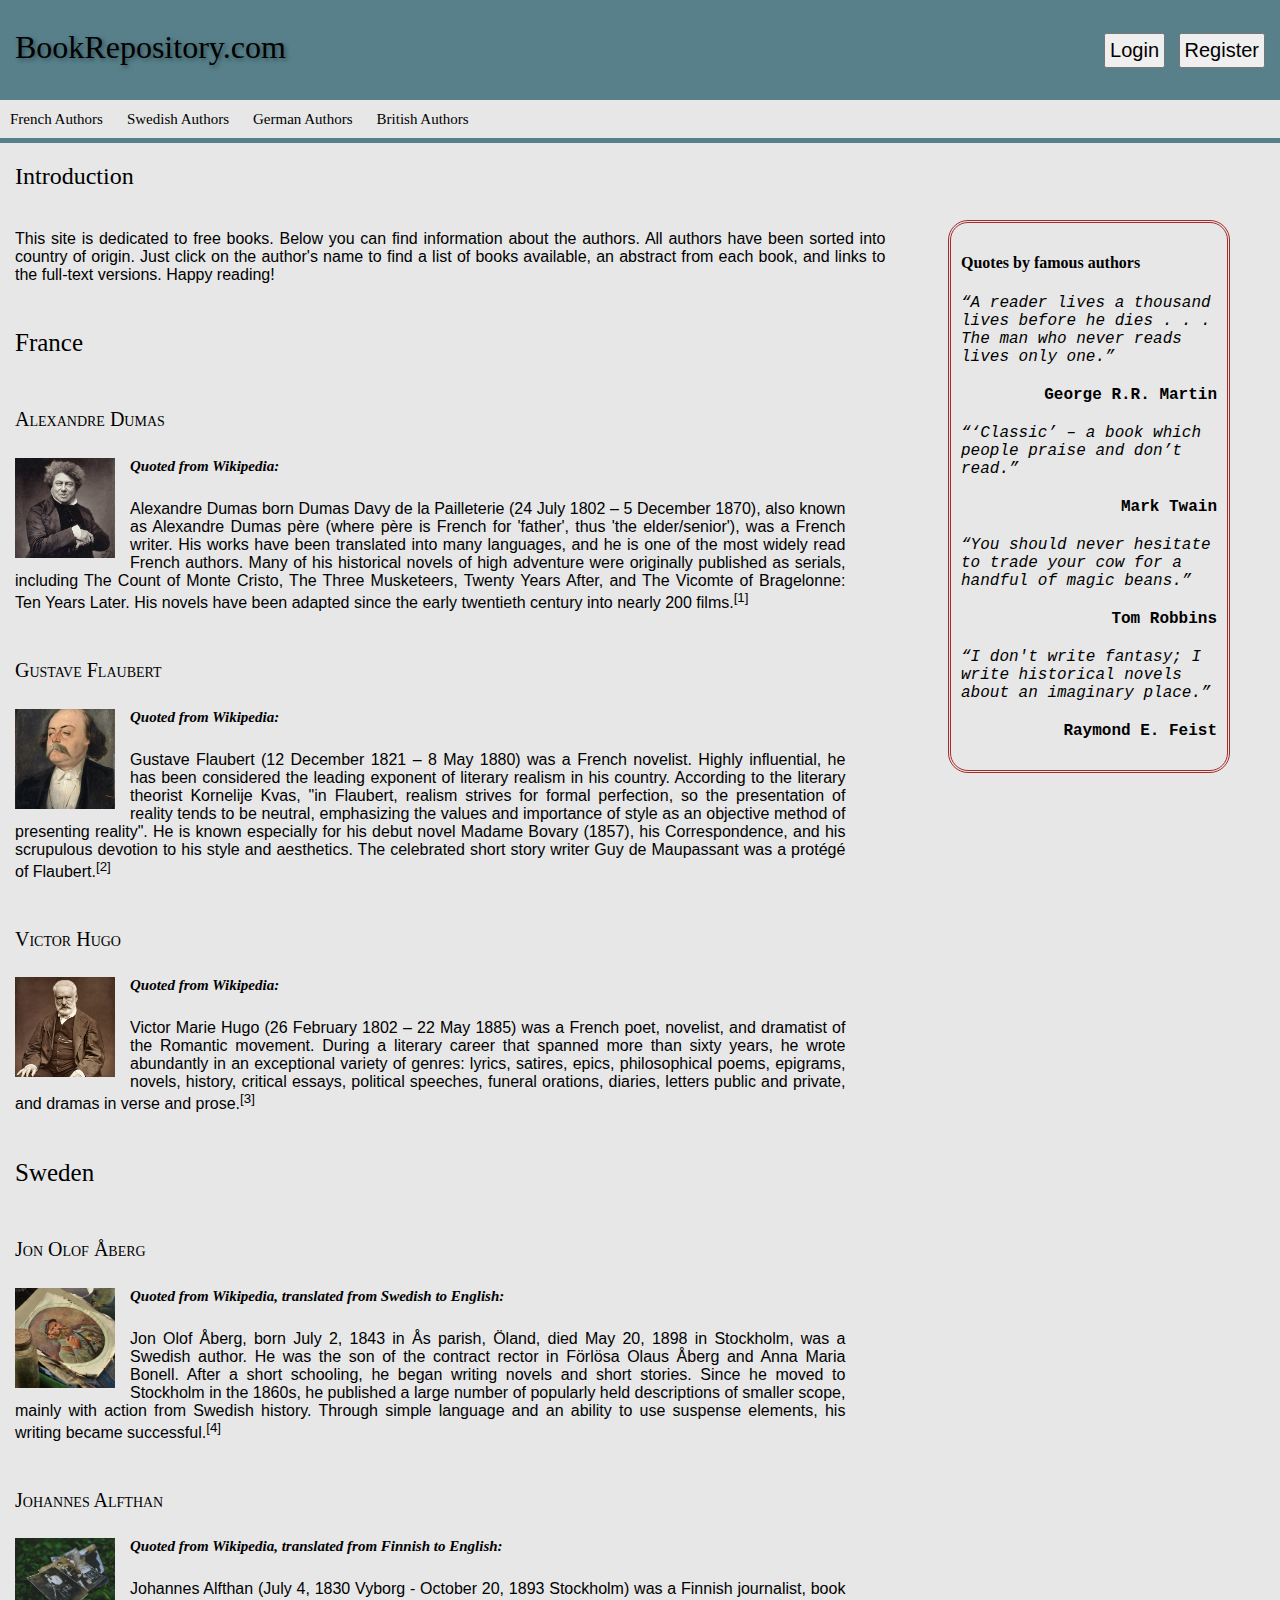
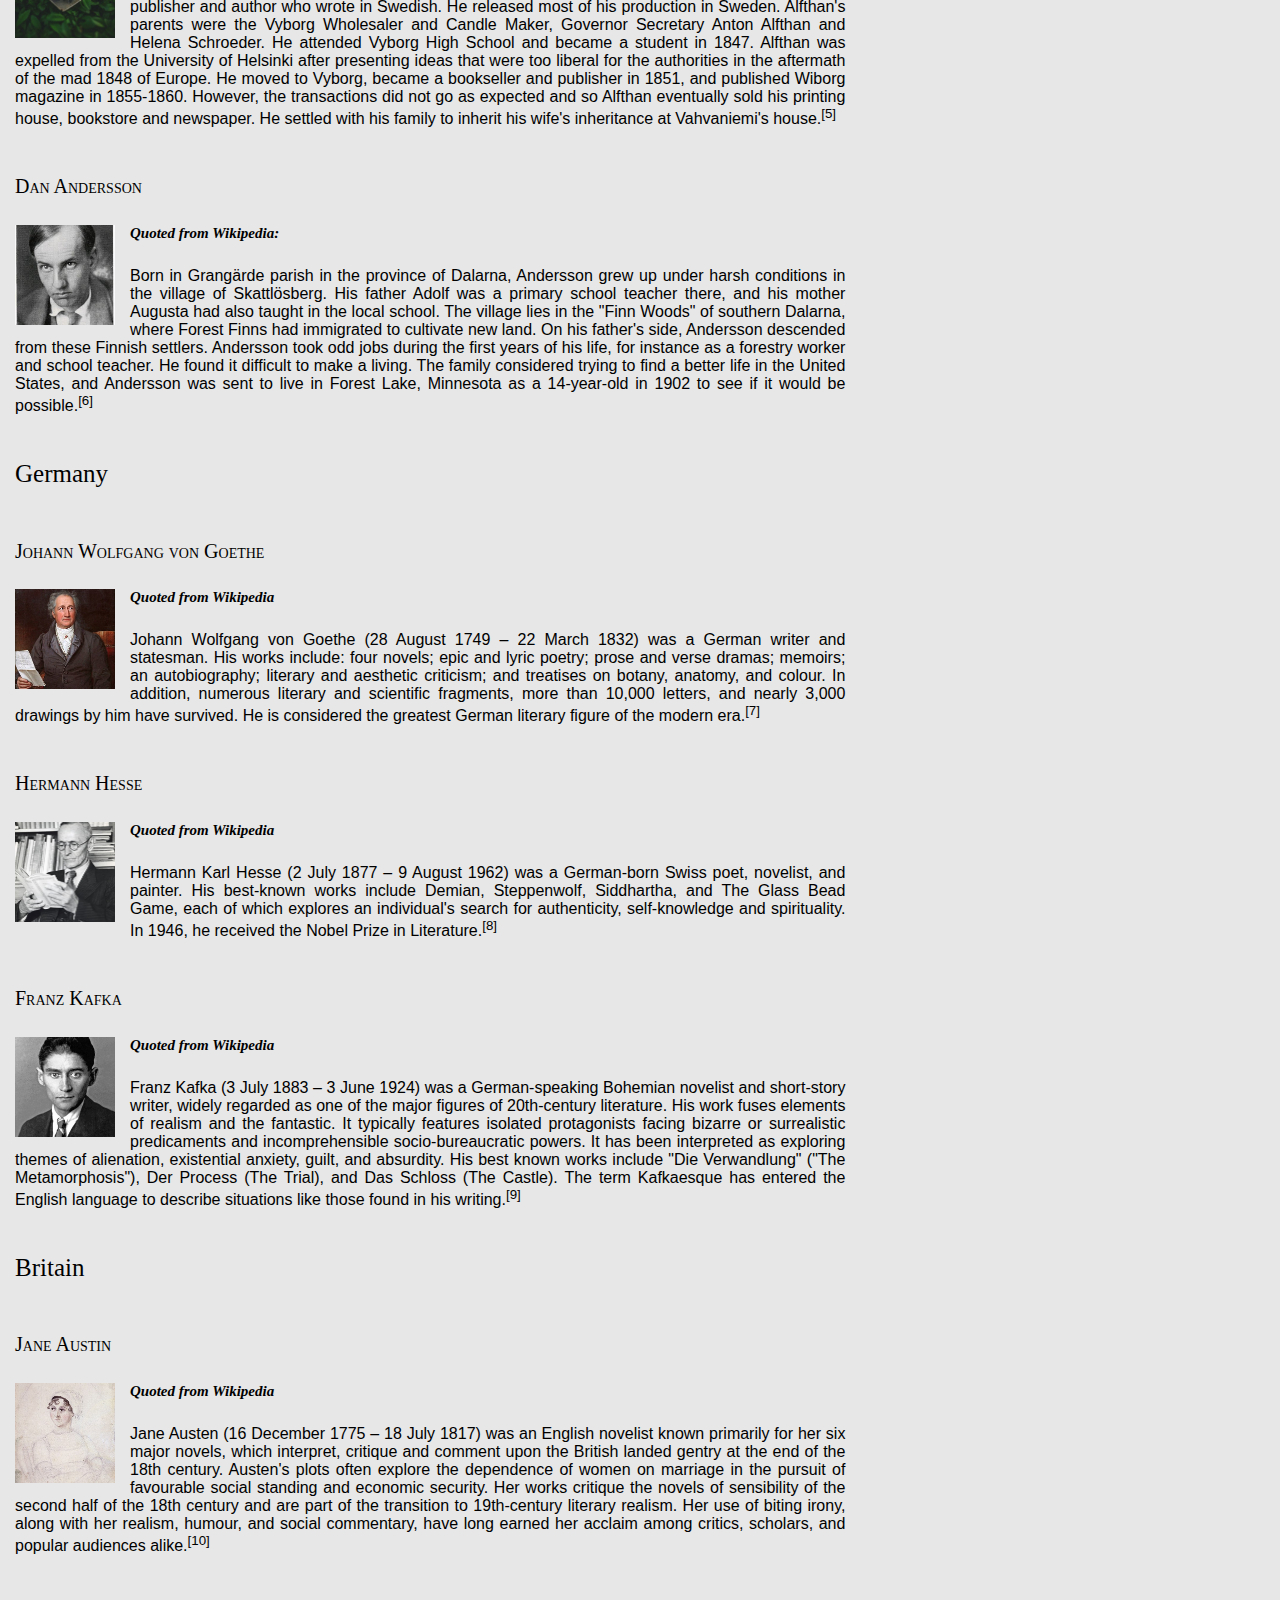
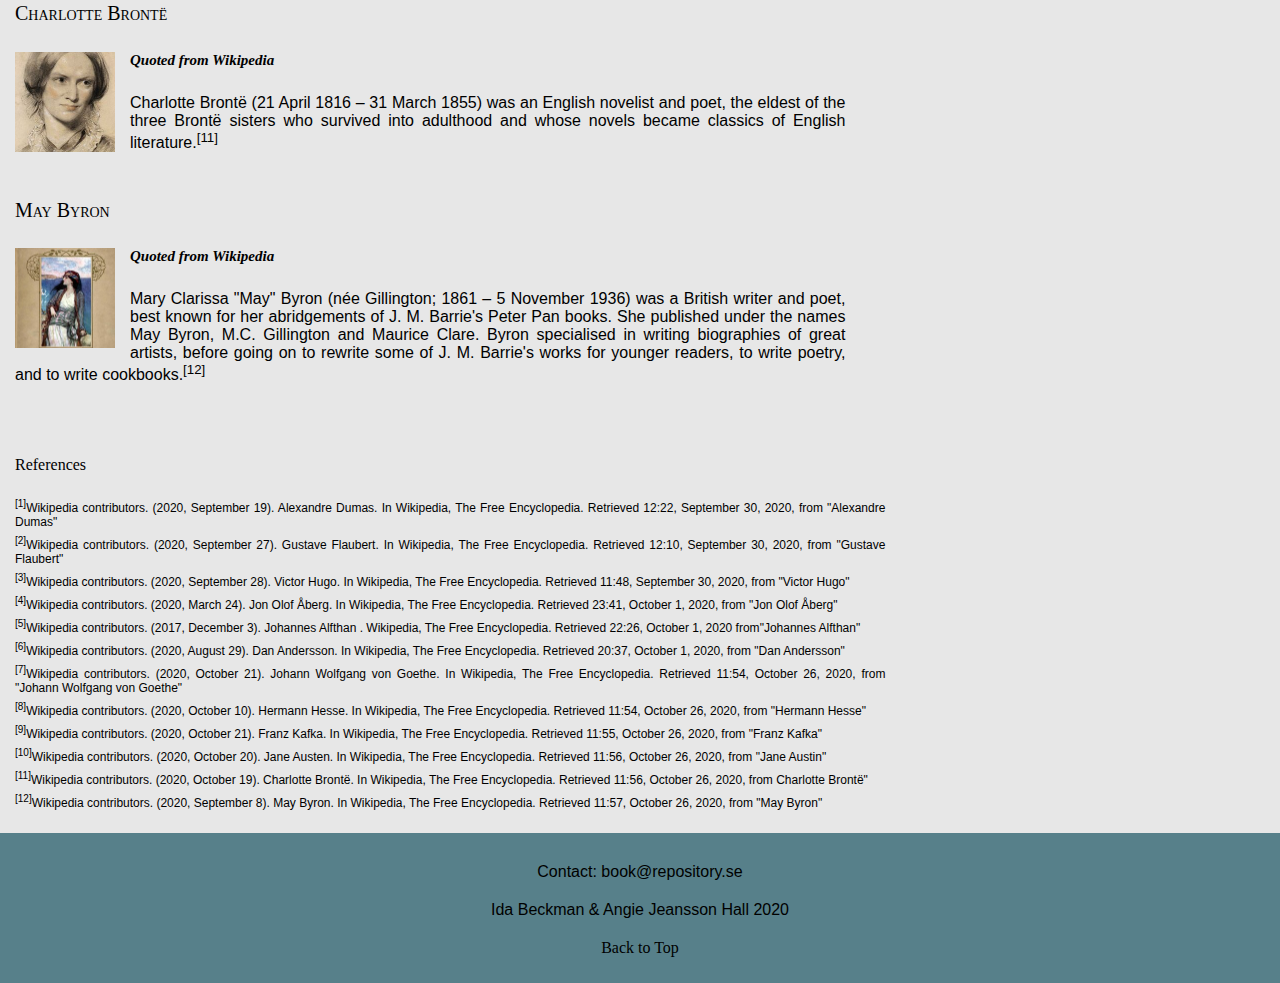
<file: index.html>
<!DOCTYPE html>

<html lang="en">
    
<head>
    <meta charset="UTF-8">
    <title>BookRepository.com</title>
    <link rel="stylesheet" href="global.css"> <!--link changed to reflect file name change-->
</head>

<body id="top">                                                                                                                                                   
    <header>
        <h1 id="logo">BookRepository.com</h1> 
        <input id="login" type="button" value="Login"> 
        <input id="register" type="button" value="Register">  
    </header>
            
    <nav>
        <a href="html/france.html">French Authors</a> <!--changed link to reflect new file path-->
        <a href="html/sweden.html">Swedish Authors</a> <!--changed link to reflect new file path-->
        <a href="html/germany.html">German Authors</a> <!--link to new page-->
        <a href="html/britain.html">British Authors</a> <!--link to new page-->
    </nav>

    <section>
        <h2>Introduction</h2>
        <p>This site is dedicated to free books. Below you can find information about the authors. All authors have been sorted into country of origin. Just click on the author's name to find a list of books available, an abstract from each book, and links to the full-text versions. Happy reading! </p>
    </section>

    <section>
        <h3 class="country">France</h3>

        <article>
            <a href="html/france.html#dumas" target="france.html"><h4 class="author">Alexandre Dumas</h4></a>
            <img src="images/dumas.jpg" alt="Picture of Alexndre Dumas"> <!--changed link to reflect new file path-->
            <h5>Quoted from Wikipedia:</h5>
            <blockquote>Alexandre Dumas born Dumas Davy de la Pailleterie (24 July 1802 – 5 December 1870), also known as Alexandre Dumas père (where père is French for 'father', thus 'the elder/senior'), was a French writer. His works have been translated into many languages, and he is one of the most widely read French authors. Many of his historical novels of high adventure were originally published as serials, including The Count of Monte Cristo, The Three Musketeers, Twenty Years After, and The Vicomte of Bragelonne: Ten Years Later. His novels have been adapted since the early twentieth century into nearly 200 films.<sup><a href="#dumas_ref">[1]</a></sup></blockquote>
        </article>

        <article>
            <a href="html/france.html#flaubert"><h4 class="author">Gustave Flaubert</h4></a>
            <img src="images/flaubert.jpg" alt="Picture of Gustave Flaubert"> <!--changed link to reflect new file path-->
            <h5>Quoted from Wikipedia:</h5>
            <blockquote>Gustave Flaubert (12 December 1821 – 8 May 1880) was a French novelist. Highly influential, he has been considered the leading exponent of literary realism in his country. According to the literary theorist Kornelije Kvas, "in Flaubert, realism strives for formal perfection, so the presentation of reality tends to be neutral, emphasizing the values and importance of style as an objective method of presenting reality". He is known especially for his debut novel Madame Bovary (1857), his Correspondence, and his scrupulous devotion to his style and aesthetics. The celebrated short story writer Guy de Maupassant was a protégé of Flaubert.<sup><a href="#flaubert_ref">[2]</a></sup></blockquote>
        </article>

        <article>
            <a href="html/france.html#hugo"><h4 class="author">Victor Hugo</h4></a>
            <img src="images/hugo.jpg" alt="Picture of Victor Hugo"> <!--changed link to reflect new file path-->
            <h5>Quoted from Wikipedia:</h5>
            <blockquote>Victor Marie Hugo (26 February 1802 – 22 May 1885) was a French poet, novelist, and dramatist of the Romantic movement. During a literary career that spanned more than sixty years, he wrote abundantly in an exceptional variety of genres: lyrics, satires, epics, philosophical poems, epigrams, novels, history, critical essays, political speeches, funeral orations, diaries, letters public and private, and dramas in verse and prose.<sup><a href="#hugo_ref">[3]</a></sup></blockquote>
        </article>

        <h3 class="country">Sweden</h3>

        <article>
            <a href="html/sweden.html#aberg"><h4 class="author">Jon Olof Åberg</h4></a> 
            <img src="images/aberg.jpg" alt="Picture of Jon Olof Åberg"> <!--changed link to reflect new file path-->
            <h5>Quoted from Wikipedia, translated from Swedish to English:</h5>
            <blockquote>Jon Olof Åberg, born July 2, 1843 in Ås parish, Öland, died May 20, 1898 in Stockholm, was a Swedish author. He was the son of the contract rector in Förlösa Olaus Åberg and Anna Maria Bonell. After a short schooling, he began writing novels and short stories. Since he moved to Stockholm in the 1860s, he published a large number of popularly held descriptions of smaller scope, mainly with action from Swedish history. Through simple language and an ability to use suspense elements, his writing became successful.<sup><a href="#aberg_ref">[4]</a></sup></blockquote>        
        </article>

        <article>
            <a href="html/sweden.html#alfthan"><h4 class="author">Johannes Alfthan</h4> </a>
            <img src="images/alfthan.jpg" alt="Picture of Johannes Alfthan"> <!--changed link to reflect new file path-->
            <h5>Quoted from Wikipedia, translated from Finnish to English:</h5>
            <blockquote>Johannes Alfthan (July 4, 1830 Vyborg - October 20, 1893 Stockholm) was a Finnish journalist, book publisher and author who wrote in Swedish. He released most of his production in Sweden. Alfthan's parents were the Vyborg Wholesaler and Candle Maker, Governor Secretary Anton Alfthan and Helena Schroeder. He attended Vyborg High School and became a student in 1847. Alfthan was expelled from the University of Helsinki after presenting ideas that were too liberal for the authorities in the aftermath of the mad 1848 of Europe. He moved to Vyborg, became a bookseller and publisher in 1851, and published Wiborg magazine in 1855-1860. However, the transactions did not go as expected and so Alfthan eventually sold his printing house, bookstore and newspaper. He settled with his family to inherit his wife's inheritance at Vahvaniemi's house.<sup><a href="#alfthan_ref">[5]</a></sup></blockquote>
        </article>

        <article>
            <a href="html/sweden.html#andersson"><h4 class="author">Dan Andersson</h4></a>
            <img src="images/andersson.jpg" alt="Picture of Dan Andersson"> <!--changed link to reflect new file path-->
            <h5>Quoted from Wikipedia:</h5>
            <blockquote>Born in Grangärde parish in the province of Dalarna, Andersson grew up under harsh conditions in the village of Skattlösberg. His father Adolf was a primary school teacher there, and his mother Augusta had also taught in the local school. The village lies in the "Finn Woods" of southern Dalarna, where Forest Finns had immigrated to cultivate new land. On his father's side, Andersson descended from these Finnish settlers. Andersson took odd jobs during the first years of his life, for instance as a forestry worker and school teacher. He found it difficult to make a living. The family considered trying to find a better life in the United States, and Andersson was sent to live in Forest Lake, Minnesota as a 14-year-old in 1902 to see if it would be possible.<sup><a href="#andersson_ref">[6]</a></sup></blockquote>
        </article>

        <!--everything below here until </section> is new content, with the exact same html structure as the previous <article> content on this page-->
        <h3 class="country">Germany</h3>

        <article>
            <a href="html/germany.html#goethe"><h4 class="author">Johann Wolfgang von Goethe</h4></a> 
            <img src="images/goethe.jpg" alt="Picture of Johann Wolfgang von Goethe"> 
            <h5>Quoted from Wikipedia</h5>
            <blockquote>Johann Wolfgang von Goethe (28 August 1749 – 22 March 1832) was a German writer and statesman. His works include: four novels; epic and lyric poetry; prose and verse dramas; memoirs; an autobiography; literary and aesthetic criticism; and treatises on botany, anatomy, and colour. In addition, numerous literary and scientific fragments, more than 10,000 letters, and nearly 3,000 drawings by him have survived. He is considered the greatest German literary figure of the modern era.<sup><a href="#goethe_ref">[7]</a></sup></blockquote>
        </article>

        <article>
            <a href="html/germany.html#hesse"><h4 class="author">Hermann Hesse</h4></a> 
            <img src="images/hesse.jpg" alt="Picture of Hermann Hesse"> 
            <h5>Quoted from Wikipedia</h5>
            <blockquote>Hermann Karl Hesse (2 July 1877 – 9 August 1962) was a German-born Swiss poet, novelist, and painter. His best-known works include Demian, Steppenwolf, Siddhartha, and The Glass Bead Game, each of which explores an individual's search for authenticity, self-knowledge and spirituality. In 1946, he received the Nobel Prize in Literature.<sup><a href="#hesses_ref">[8]</a></sup></blockquote>
        </article>

        <article>
            <a href="html/germany.html#kafka"><h4 class="author">Franz Kafka</h4></a> 
            <img src="images/kafka.jpg" alt="Picture of Franz Kafka"> 
            <h5>Quoted from Wikipedia</h5>
            <blockquote>Franz Kafka (3 July 1883 – 3 June 1924) was a German-speaking Bohemian novelist and short-story writer, widely regarded as one of the major figures of 20th-century literature. His work fuses elements of realism and the fantastic. It typically features isolated protagonists facing bizarre or surrealistic predicaments and incomprehensible socio-bureaucratic powers. It has been interpreted as exploring themes of alienation, existential anxiety, guilt, and absurdity. His best known works include "Die Verwandlung" ("The Metamorphosis"), Der Process (The Trial), and Das Schloss (The Castle). The term Kafkaesque has entered the English language to describe situations like those found in his writing.<sup><a href="#kafka_ref">[9]</a></sup></blockquote>
        </article>

        <h3 class="country">Britain</h3>

        <article>
            <a href="html/britain.html#austin"><h4 class="author">Jane Austin</h4></a> 
            <img src="images/austin.jpg" alt="Picture of Jane Austin"> 
            <h5>Quoted from Wikipedia</h5>
            <blockquote>Jane Austen (16 December 1775 – 18 July 1817) was an English novelist known primarily for her six major novels, which interpret, critique and comment upon the British landed gentry at the end of the 18th century. Austen's plots often explore the dependence of women on marriage in the pursuit of favourable social standing and economic security. Her works critique the novels of sensibility of the second half of the 18th century and are part of the transition to 19th-century literary realism. Her use of biting irony, along with her realism, humour, and social commentary, have long earned her acclaim among critics, scholars, and popular audiences alike.<sup><a href="#austin_ref">[10]</a></sup></blockquote>
        </article>

        <article>
            <a href="html/britain.html#bronte"><h4 class="author">Charlotte Brontë</h4></a> 
            <img src="images/bronte.png" alt="Picture of Charlotte Brontë"> 
            <h5>Quoted from Wikipedia</h5>
            <blockquote>Charlotte Brontë (21 April 1816 – 31 March 1855) was an English novelist and poet, the eldest of the three Brontë sisters who survived into adulthood and whose novels became classics of English literature.<sup><a href="#bronte_ref">[11]</a></sup></blockquote>
        </article>

        <article>
            <a href="html/britain.html#byron"><h4 class="author">May Byron</h4></a> 
            <img src="images/byron.jpg" alt="Picture of May Byron"> 
            <h5>Quoted from Wikipedia</h5>
            <blockquote>Mary Clarissa "May" Byron (née Gillington; 1861 – 5 November 1936) was a British writer and poet, best known for her abridgements of J. M. Barrie's Peter Pan books. She published under the names May Byron, M.C. Gillington and Maurice Clare. Byron specialised in writing biographies of great artists, before going on to rewrite some of J. M. Barrie's works for younger readers, to write poetry, and to write cookbooks.<sup><a href="#byron_ref">[12]</a></sup></blockquote>
        </article>        
    </section>

    <aside> 
        <h4 id="quotes">Quotes by famous authors</h4>
        <p class=quote>“A reader lives a thousand lives before he dies . . . The man who never reads lives only one.”</p>
        <p class="quoteauthor">George R.R. Martin</p>
        <p class="quote">“‘Classic’ – a book which people praise and don’t read.”</p>
        <p class="quoteauthor">Mark Twain</p>
        <p class="quote">“You should never hesitate to trade your cow for a handful of magic beans.”</p>
        <p class="quoteauthor">Tom Robbins</p>
        <p class="quote">“I don't write fantasy; I write historical novels about an imaginary place.”</p>
        <p class="quoteauthor">Raymond E. Feist</p>
    </aside>
        
    <section id="references">
        <h4>References</h4>
            <p class="reference"><sup id="dumas_ref">[1]</sup>Wikipedia contributors. (2020, September 19). Alexandre Dumas. In Wikipedia, The Free Encyclopedia. Retrieved 12:22, September 30, 2020, from <a href="https://en.wikipedia.org/w/index.php?title=Alexandre_Dumas&oldid=979242303">"Alexandre Dumas"</a></p>
            <p class="reference"><sup id="flaubert_ref">[2]</sup>Wikipedia contributors. (2020, September 27). Gustave Flaubert. In Wikipedia, The Free Encyclopedia. Retrieved 12:10, September 30, 2020, from <a href="https://en.wikipedia.org/w/index.php?title=Gustave_Flaubert&oldid=980658132">"Gustave Flaubert"</a></p>
            <p class="reference"><sup id="hugo_ref">[3]</sup>Wikipedia contributors. (2020, September 28). Victor Hugo. In Wikipedia, The Free Encyclopedia. Retrieved 11:48, September 30, 2020, from <a href="https://en.wikipedia.org/w/index.php?title=Victor_Hugo&oldid=980804602">"Victor Hugo"</a></p>
            <p class="reference"><sup id="aberg_ref">[4]</sup>Wikipedia contributors.  (2020, March 24). Jon Olof Åberg. In Wikipedia, The Free Encyclopedia. Retrieved 23:41, October 1, 2020, from <a href="https://sv.wikipedia.org/w/index.php?title=Jon_Olof_%C3%85berg&oldid=47419671">"Jon Olof Åberg"</a></p>
            <p class="reference"><sup id="alfthan_ref">[5]</sup>Wikipedia contributors. (2017, December 3). Johannes Alfthan . Wikipedia, The Free Encyclopedia. Retrieved 22:26, October 1, 2020 from<a href="https://fi.wikipedia.org/w/index.php?title=Johannes_Alfthan&oldid=16938855">"Johannes Alfthan"</a></p>
            <p class="reference"><sup id="andersson_ref">[6]</sup>Wikipedia contributors. (2020, August 29). Dan Andersson. In Wikipedia, The Free Encyclopedia. Retrieved 20:37, October 1, 2020, from <a href="https://en.wikipedia.org/w/index.php?title=Dan_Andersson&oldid=975531328">"Dan Andersson"</a></p>
            <p class="reference"><sup id="goethe_ref">[7]</sup>Wikipedia contributors. (2020, October 21). Johann Wolfgang von Goethe. In Wikipedia, The Free Encyclopedia. Retrieved 11:54, October 26, 2020, from <a href="https://en.wikipedia.org/w/index.php?title=Johann_Wolfgang_von_Goethe&oldid=984707565">"Johann Wolfgang von Goethe"</a></p>
            <p class="reference"><sup id="hesses_ref">[8]</sup>Wikipedia contributors. (2020, October 10). Hermann Hesse. In Wikipedia, The Free Encyclopedia. Retrieved 11:54, October 26, 2020, from <a href="https://en.wikipedia.org/w/index.php?title=Hermann_Hesse&oldid=982772259">"Hermann Hesse"</a></p>
            <p class="reference"><sup id="kafka_ref">[9]</sup>Wikipedia contributors. (2020, October 21). Franz Kafka. In Wikipedia, The Free Encyclopedia. Retrieved 11:55, October 26, 2020, from <a href="https://en.wikipedia.org/w/index.php?title=Franz_Kafka&oldid=984761223">"Franz Kafka"</a></p>
            <p class="reference"><sup id="austin_ref">[10]</sup>Wikipedia contributors. (2020, October 20). Jane Austen. In Wikipedia, The Free Encyclopedia. Retrieved 11:56, October 26, 2020, from <a href="https://en.wikipedia.org/w/index.php?title=Jane_Austen&oldid=984435486">"Jane Austin"</a></p>
            <p class="reference"><sup id="bronte_ref">[11]</sup>Wikipedia contributors. (2020, October 19). Charlotte Brontë. In Wikipedia, The Free Encyclopedia. Retrieved 11:56, October 26, 2020, from <a href="https://en.wikipedia.org/w/index.php?title=Charlotte_Bront%C3%AB&oldid=984353802">Charlotte Brontë"</a></p>
            <p class="reference"><sup id="byron_ref">[12]</sup>Wikipedia contributors. (2020, September 8). May Byron. In Wikipedia, The Free Encyclopedia. Retrieved 11:57, October 26, 2020, from <a href="https://en.wikipedia.org/w/index.php?title=May_Byron&oldid=977310362 ">"May Byron"</a></p>
    </section>
                
    <footer>
        <p><a href="mailto:book@repository.se">Contact: book@repository.se</a></p>
        <p>Ida Beckman & Angie Jeansson Hall 2020</p>
        <a href="#top">Back to Top</a>
    </footer>
</body>

</html>
</file>
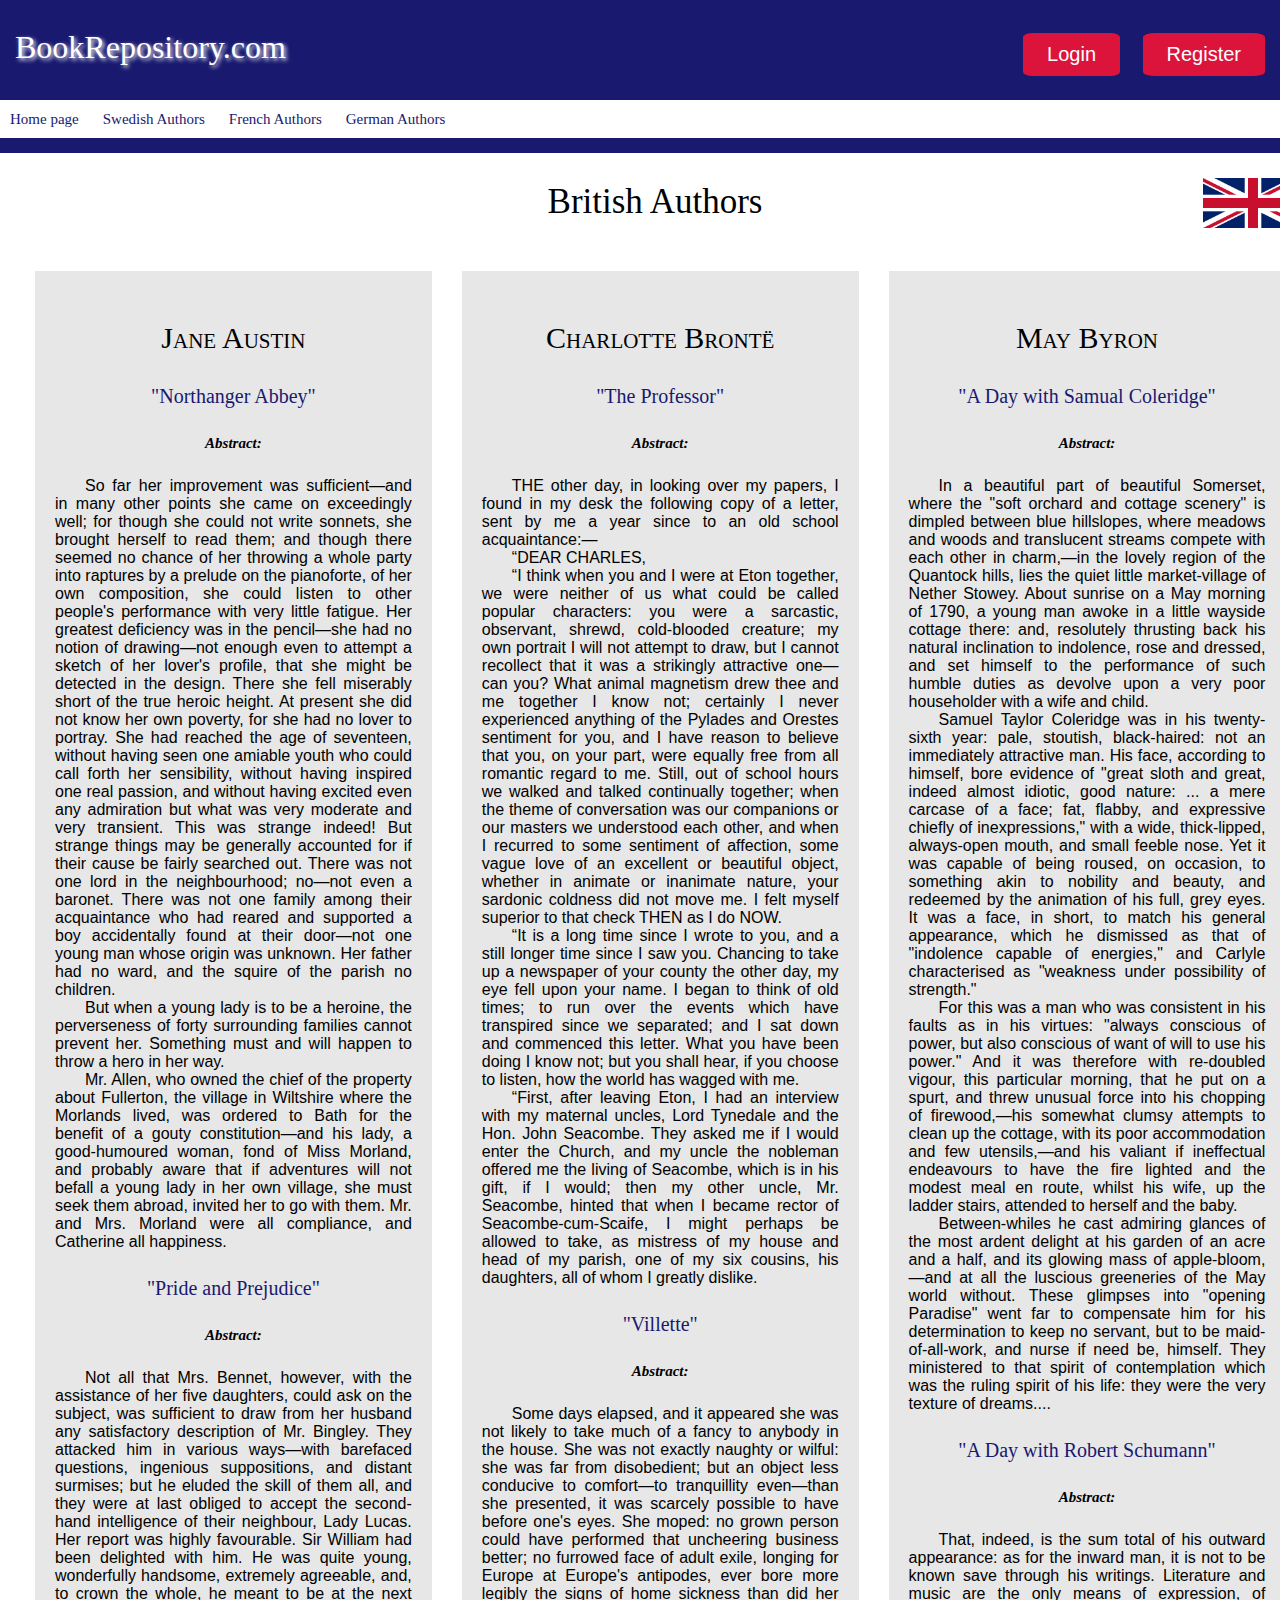
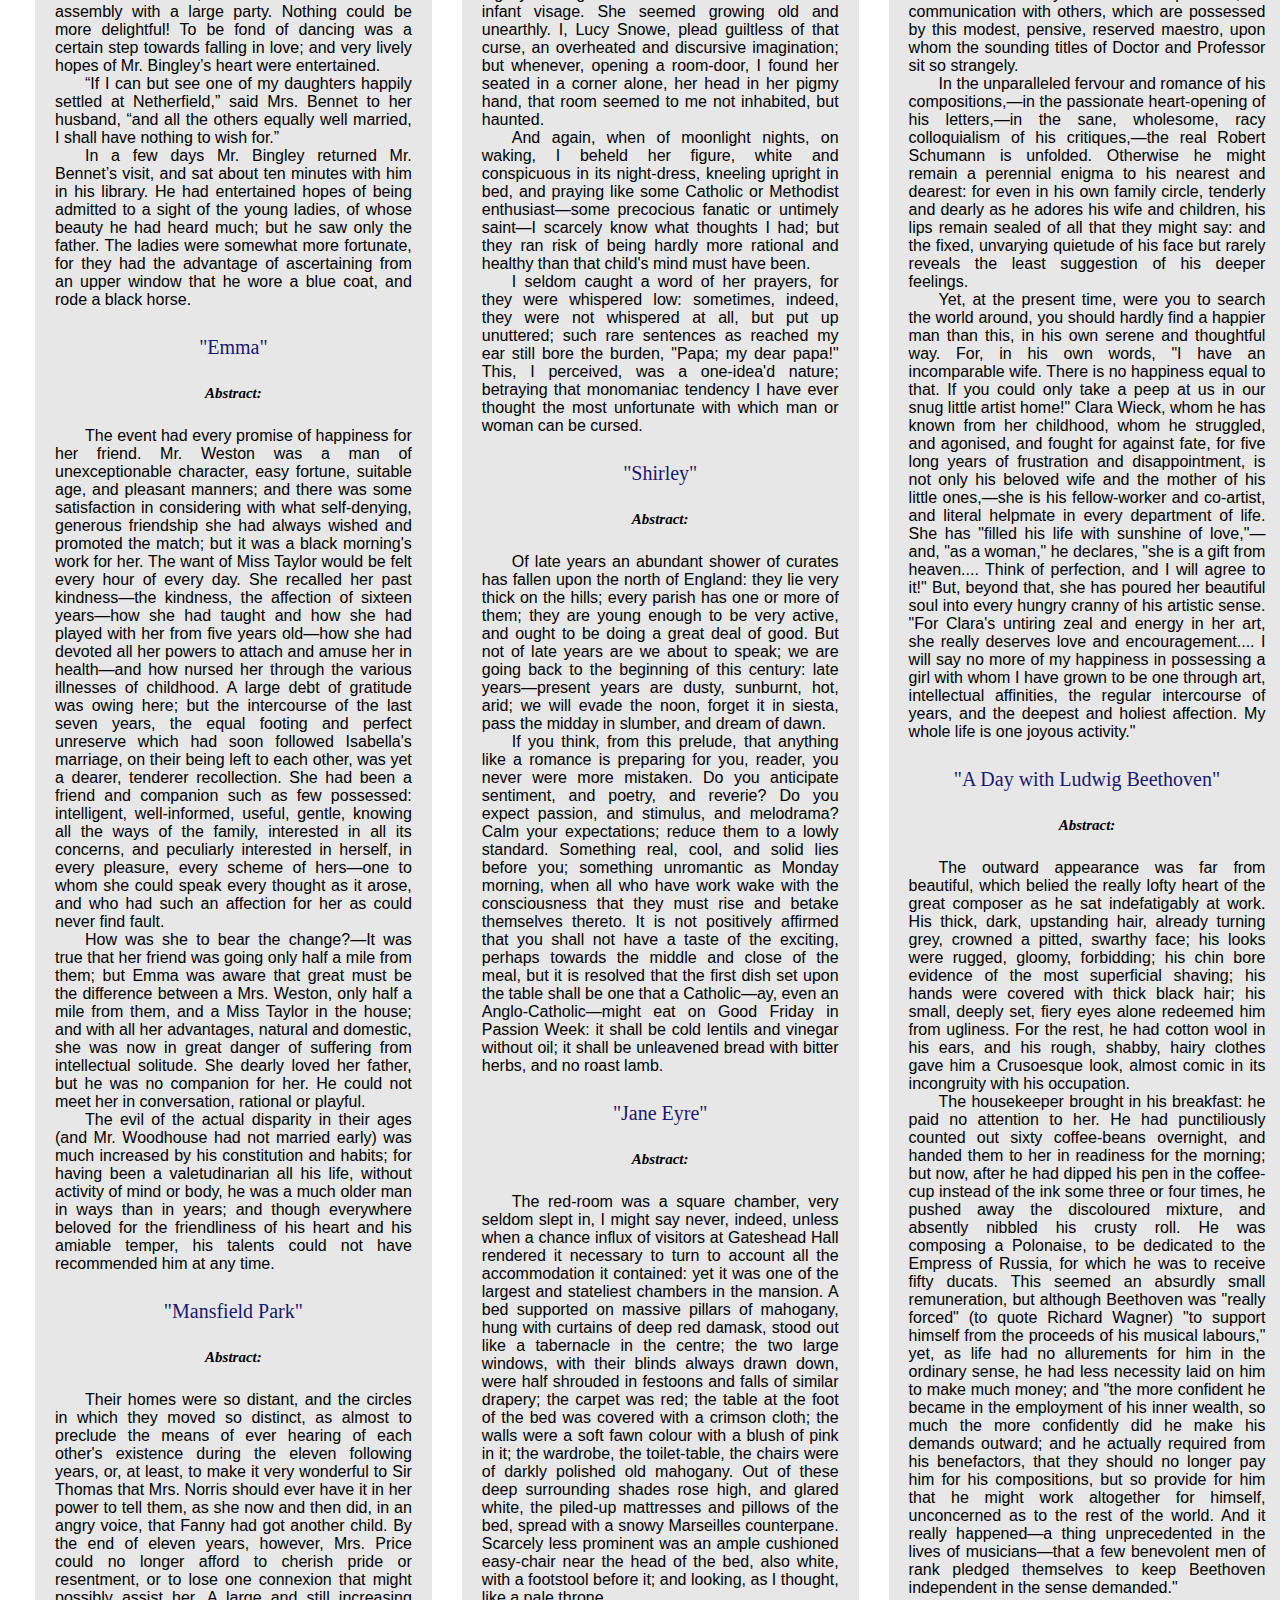
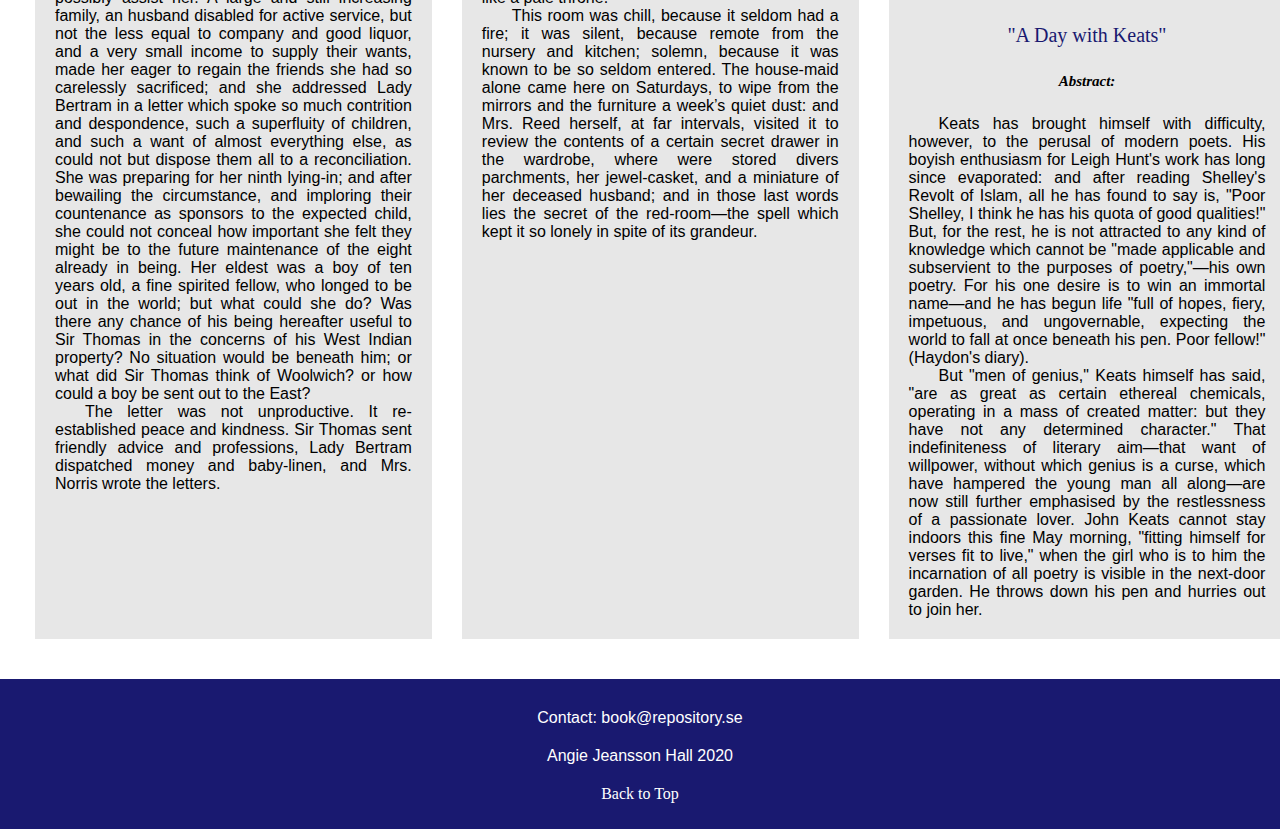
<file: html/britain.html>
<!DOCTYPE html>
<html lang="en">
    
<head>
    <meta charset="UTF-8">
    <title>Britain</title>
    <link rel="stylesheet" href="../global.css"> 
    <link rel="stylesheet" href="../css/britain.css">
</head>

<body id="britain"> 
    <header id="top">
        <h1 id="logo">BookRepository.com</h1> 
        <input id="login" type="button" value="Login"> 
        <input id="register" type="button" value="Register">  
    </header>
            
    <nav>
        <a href="../index.html">Home page</a>
        <a href="sweden.html">Swedish Authors</a> 
        <a href="france.html">French Authors</a> 
        <a href="germany.html">German Authors</a>
    </nav>

    <section>
        <h2>British Authors</h2>
        <img src="../images/uk_flag.png" alt="Union Jack">
        <div class="grid-container">
            <div>
                <article>
                    <h3 id="austin" class="author">Jane Austin</h3>
                    <a href="https://www.gutenberg.org/files/121/121-h/121-h.htm"><h4 class="booktitle">"Northanger Abbey"</h4></a>
                    <h5 class="abstract">Abstract:</h5>
                    <p>So far her improvement was sufficient—and in many other points she came on exceedingly well; for though she could not write sonnets, she brought herself to read them; and though there seemed no chance of her throwing a whole party into raptures by a prelude on the pianoforte, of her own composition, she could listen to other people's performance with very little fatigue. Her greatest deficiency was in the pencil—she had no notion of drawing—not enough even to attempt a sketch of her lover's profile, that she might be detected in the design. There she fell miserably short of the true heroic height. At present she did not know her own poverty, for she had no lover to portray. She had reached the age of seventeen, without having seen one amiable youth who could call forth her sensibility, without having inspired one real passion, and without having excited even any admiration but what was very moderate and very transient. This was strange indeed! But strange things may be generally accounted for if their cause be fairly searched out. There was not one lord in the neighbourhood; no—not even a baronet. There was not one family among their acquaintance who had reared and supported a boy accidentally found at their door—not one young man whose origin was unknown. Her father had no ward, and the squire of the parish no children. </p>
                    <p>But when a young lady is to be a heroine, the perverseness of forty surrounding families cannot prevent her. Something must and will happen to throw a hero in her way. </p>
                    <p> Mr. Allen, who owned the chief of the property about Fullerton, the village in Wiltshire where the Morlands lived, was ordered to Bath for the benefit of a gouty constitution—and his lady, a good-humoured woman, fond of Miss Morland, and probably aware that if adventures will not befall a young lady in her own village, she must seek them abroad, invited her to go with them. Mr. and Mrs. Morland were all compliance, and Catherine all happiness.</p>            
                    
                    <a href="https://www.gutenberg.org/files/1342/1342-h/1342-h.htm"><h4 class="booktitle">"Pride and Prejudice"</h4></a>
                    <h5 class="abstract">Abstract:</h5>
                    <p>Not all that Mrs. Bennet, however, with the assistance of her five daughters, could ask on the subject, was sufficient to draw from her husband any satisfactory description of Mr. Bingley. They attacked him in various ways—with barefaced questions, ingenious suppositions, and distant surmises; but he eluded the skill of them all, and they were at last obliged to accept the second-hand intelligence of their neighbour, Lady Lucas. Her report was highly favourable. Sir William had been delighted with him. He was quite young, wonderfully handsome, extremely agreeable, and, to crown the whole, he meant to be at the next assembly with a large party. Nothing could be more delightful! To be fond of dancing was a certain step towards falling in love; and very lively hopes of Mr. Bingley’s heart were entertained.</p>
                    <p>“If I can but see one of my daughters happily settled at Netherfield,” said Mrs. Bennet to her husband, “and all the others equally well married, I shall have nothing to wish for.” </p>
                    <p>In a few days Mr. Bingley returned Mr. Bennet’s visit, and sat about ten minutes with him in his library. He had entertained hopes of being admitted to a sight of the young ladies, of whose beauty he had heard much; but he saw only the father. The ladies were somewhat more fortunate, for they had the advantage of ascertaining from an upper window that he wore a blue coat, and rode a black horse. </p>

                    <a href="https://www.gutenberg.org/files/158/158-h/158-h.htm"><h4 class="booktitle">"Emma"</h4></a>
                    <h5 class="abstract">Abstract:</h5>
                    <p>The event had every promise of happiness for her friend. Mr. Weston was a man of unexceptionable character, easy fortune, suitable age, and pleasant manners; and there was some satisfaction in considering with what self-denying, generous friendship she had always wished and promoted the match; but it was a black morning's work for her. The want of Miss Taylor would be felt every hour of every day. She recalled her past kindness—the kindness, the affection of sixteen years—how she had taught and how she had played with her from five years old—how she had devoted all her powers to attach and amuse her in health—and how nursed her through the various illnesses of childhood. A large debt of gratitude was owing here; but the intercourse of the last seven years, the equal footing and perfect unreserve which had soon followed Isabella's marriage, on their being left to each other, was yet a dearer, tenderer recollection. She had been a friend and companion such as few possessed: intelligent, well-informed, useful, gentle, knowing all the ways of the family, interested in all its concerns, and peculiarly interested in herself, in every pleasure, every scheme of hers—one to whom she could speak every thought as it arose, and who had such an affection for her as could never find fault. </p>
                    <p>How was she to bear the change?—It was true that her friend was going only half a mile from them; but Emma was aware that great must be the difference between a Mrs. Weston, only half a mile from them, and a Miss Taylor in the house; and with all her advantages, natural and domestic, she was now in great danger of suffering from intellectual solitude. She dearly loved her father, but he was no companion for her. He could not meet her in conversation, rational or playful.</p>
                    <p>The evil of the actual disparity in their ages (and Mr. Woodhouse had not married early) was much increased by his constitution and habits; for having been a valetudinarian all his life, without activity of mind or body, he was a much older man in ways than in years; and though everywhere beloved for the friendliness of his heart and his amiable temper, his talents could not have recommended him at any time.</p>

                    <a href="https://www.gutenberg.org/files/141/141-h/141-h.htm"><h4 class="booktitle">"Mansfield Park"</h4></a>
                    <h5 class="abstract">Abstract:</h5>
                    <p>Their homes were so distant, and the circles in which they moved so distinct, as almost to preclude the means of ever hearing of each other's existence during the eleven following years, or, at least, to make it very wonderful to Sir Thomas that Mrs. Norris should ever have it in her power to tell them, as she now and then did, in an angry voice, that Fanny had got another child. By the end of eleven years, however, Mrs. Price could no longer afford to cherish pride or resentment, or to lose one connexion that might possibly assist her. A large and still increasing family, an husband disabled for active service, but not the less equal to company and good liquor, and a very small income to supply their wants, made her eager to regain the friends she had so carelessly sacrificed; and she addressed Lady Bertram in a letter which spoke so much contrition and despondence, such a superfluity of children, and such a want of almost everything else, as could not but dispose them all to a reconciliation. She was preparing for her ninth lying-in; and after bewailing the circumstance, and imploring their countenance as sponsors to the expected child, she could not conceal how important she felt they might be to the future maintenance of the eight already in being. Her eldest was a boy of ten years old, a fine spirited fellow, who longed to be out in the world; but what could she do? Was there any chance of his being hereafter useful to Sir Thomas in the concerns of his West Indian property? No situation would be beneath him; or what did Sir Thomas think of Woolwich? or how could a boy be sent out to the East? </p>
                    <p>The letter was not unproductive. It re-established peace and kindness. Sir Thomas sent friendly advice and professions, Lady Bertram dispatched money and baby-linen, and Mrs. Norris wrote the letters.</p>
                </article>
            </div>

            <div>
                <article>
                    <h3 id="bronte" class="author">Charlotte Brontë</h3>
                    <a href="https://www.gutenberg.org/files/1028/1028-h/1028-h.htm"><h4 class="booktitle">"The Professor"</h4></a>
                    <h5 class="abstract">Abstract:</h5>
                    <p>THE other day, in looking over my papers, I found in my desk the following copy of a letter, sent by me a year since to an old school acquaintance:— </p>
                    <p>“DEAR CHARLES,</p>
                    <p>“I think when you and I were at Eton together, we were neither of us what could be called popular characters: you were a sarcastic, observant, shrewd, cold-blooded creature; my own portrait I will not attempt to draw, but I cannot recollect that it was a strikingly attractive one—can you? What animal magnetism drew thee and me together I know not; certainly I never experienced anything of the Pylades and Orestes sentiment for you, and I have reason to believe that you, on your part, were equally free from all romantic regard to me. Still, out of school hours we walked and talked continually together; when the theme of conversation was our companions or our masters we understood each other, and when I recurred to some sentiment of affection, some vague love of an excellent or beautiful object, whether in animate or inanimate nature, your sardonic coldness did not move me. I felt myself superior to that check THEN as I do NOW. </p>
                    <p>“It is a long time since I wrote to you, and a still longer time since I saw you. Chancing to take up a newspaper of your county the other day, my eye fell upon your name. I began to think of old times; to run over the events which have transpired since we separated; and I sat down and commenced this letter. What you have been doing I know not; but you shall hear, if you choose to listen, how the world has wagged with me. </p>
                    <p>“First, after leaving Eton, I had an interview with my maternal uncles, Lord Tynedale and the Hon. John Seacombe. They asked me if I would enter the Church, and my uncle the nobleman offered me the living of Seacombe, which is in his gift, if I would; then my other uncle, Mr. Seacombe, hinted that when I became rector of Seacombe-cum-Scaife, I might perhaps be allowed to take, as mistress of my house and head of my parish, one of my six cousins, his daughters, all of whom I greatly dislike. </p>
                    
                    <a href="http://www.gutenberg.org/cache/epub/9182/pg9182-images.html"><h4 class="booktitle">"Villette"</h4></a>
                    <h5 class="abstract">Abstract:</h5>
                    <p>Some days elapsed, and it appeared she was not likely to take much of a fancy to anybody in the house. She was not exactly naughty or wilful: she was far from disobedient; but an object less conducive to comfort—to tranquillity even—than she presented, it was scarcely possible to have before one's eyes. She moped: no grown person could have performed that uncheering business better; no furrowed face of adult exile, longing for Europe at Europe's antipodes, ever bore more legibly the signs of home sickness than did her infant visage. She seemed growing old and unearthly. I, Lucy Snowe, plead guiltless of that curse, an overheated and discursive imagination; but whenever, opening a room-door, I found her seated in a corner alone, her head in her pigmy hand, that room seemed to me not inhabited, but haunted.</p>
                    <p>And again, when of moonlight nights, on waking, I beheld her figure, white and conspicuous in its night-dress, kneeling upright in bed, and praying like some Catholic or Methodist enthusiast—some precocious fanatic or untimely saint—I scarcely know what thoughts I had; but they ran risk of being hardly more rational and healthy than that child's mind must have been.</p>
                    <p>I seldom caught a word of her prayers, for they were whispered low: sometimes, indeed, they were not whispered at all, but put up unuttered; such rare sentences as reached my ear still bore the burden, "Papa; my dear papa!" This, I perceived, was a one-idea'd nature; betraying that monomaniac tendency I have ever thought the most unfortunate with which man or woman can be cursed.</p>

                    <a href="https://www.gutenberg.org/files/30486/30486-h/30486-h.htm"><h4 class="booktitle">"Shirley"</h4></a>
                    <h5 class="abstract">Abstract:</h5>
                    <p>Of late years an abundant shower of curates has fallen upon the north of England: they lie very thick on the hills; every parish has one or more of them; they are young enough to be very active, and ought to be doing a great deal of good. But not of late years are we about to speak; we are going back to the beginning of this century: late years—present years are dusty, sunburnt, hot, arid; we will evade the noon, forget it in siesta, pass the midday in slumber, and dream of dawn.</p>
                    <p>If you think, from this prelude, that anything like a romance is preparing for you, reader, you never were more mistaken. Do you anticipate sentiment, and poetry, and reverie? Do you expect passion, and stimulus, and melodrama? Calm your expectations; reduce them to a lowly standard. Something real, cool, and solid lies before you; something unromantic as Monday morning, when all who have work wake with the consciousness that they must rise and betake themselves thereto. It is not positively affirmed that you shall not have a taste of the exciting, perhaps towards the middle and close of the meal, but it is resolved that the first dish set upon the table shall be one that a Catholic—ay, even an Anglo-Catholic—might eat on Good Friday in Passion Week: it shall be cold lentils and vinegar without oil; it shall be unleavened bread with bitter herbs, and no roast lamb.</p>
                                        
                    <a href="https://www.gutenberg.org/files/1260/1260-h/1260-h.htm"><h4 class="booktitle">"Jane Eyre"</h4></a>
                    <h5 class="abstract">Abstract:</h5>
                    <p>The red-room was a square chamber, very seldom slept in, I might say never, indeed, unless when a chance influx of visitors at Gateshead Hall rendered it necessary to turn to account all the accommodation it contained: yet it was one of the largest and stateliest chambers in the mansion.  A bed supported on massive pillars of mahogany, hung with curtains of deep red damask, stood out like a tabernacle in the centre; the two large windows, with their blinds always drawn down, were half shrouded in festoons and falls of similar drapery; the carpet was red; the table at the foot of the bed was covered with a crimson cloth; the walls were a soft fawn colour with a blush of pink in it; the wardrobe, the toilet-table, the chairs were of darkly polished old mahogany.  Out of these deep surrounding shades rose high, and glared white, the piled-up mattresses and pillows of the bed, spread with a snowy Marseilles counterpane.  Scarcely less prominent was an ample cushioned easy-chair near the head of the bed, also white, with a footstool before it; and looking, as I thought, like a pale throne.</p>
                    <p>This room was chill, because it seldom had a fire; it was silent, because remote from the nursery and kitchen; solemn, because it was known to be so seldom entered.  The house-maid alone came here on Saturdays, to wipe from the mirrors and the furniture a week’s quiet dust: and Mrs. Reed herself, at far intervals, visited it to review the contents of a certain secret drawer in the wardrobe, where were stored divers parchments, her jewel-casket, and a miniature of her deceased husband; and in those last words lies the secret of the red-room—the spell which kept it so lonely in spite of its grandeur.</p>
                </article>
            </div>

            <div>
                <article>
                    <h3 id="byron" class="author">May Byron</h3>
                    <a href="https://www.gutenberg.org/files/36337/36337-h/36337-h.htm"><h4 class="booktitle">"A Day with Samual Coleridge"</h4></a>
                    <h5 class="abstract">Abstract:</h5>
                    <p>In a beautiful part of beautiful Somerset, where the "soft orchard and cottage scenery" is dimpled between blue hillslopes, where meadows and woods and translucent streams compete with each other in charm,—in the lovely region of the Quantock hills, lies the quiet little market-village of Nether Stowey. About sunrise on a May morning of 1790, a young man awoke in a little wayside cottage there: and, resolutely thrusting back his natural inclination to indolence, rose and dressed, and set himself to the performance of such humble duties as devolve upon a very poor householder with a wife and child.</p>
                    <p>Samuel Taylor Coleridge was in his twenty-sixth year: pale, stoutish, black-haired: not an immediately attractive man. His face, according to himself, bore evidence of "great sloth and great, indeed almost idiotic, good nature: ... a mere carcase of a face; fat, flabby, and expressive chiefly of inexpressions," with a wide, thick-lipped, always-open mouth, and small feeble nose. Yet it was capable of being roused, on occasion, to something akin to nobility and beauty, and redeemed by the animation of his full, grey eyes. It was a face, in short, to match his general appearance, which he dismissed as that of "indolence capable of energies," and Carlyle characterised as "weakness under possibility of strength."</p>
                    <p>For this was a man who was consistent in his faults as in his virtues: "always conscious of power, but also conscious of want of will to use his power." And it was therefore with re-doubled vigour, this particular morning, that he put on a spurt, and threw unusual force into his chopping of firewood,—his somewhat clumsy attempts to clean up the cottage, with its poor accommodation and few utensils,—and his valiant if ineffectual endeavours to have the fire lighted and the modest meal en route, whilst his wife, up the ladder stairs, attended to herself and the baby.</p>
                    <p>Between-whiles he cast admiring glances of the most ardent delight at his garden of an acre and a half, and its glowing mass of apple-bloom,—and at all the luscious greeneries of the May world without. These glimpses into "opening Paradise" went far to compensate him for his determination to keep no servant, but to be maid-of-all-work, and nurse if need be, himself. They ministered to that spirit of contemplation which was the ruling spirit of his life: they were the very texture of dreams....</p>
                    
                    <a href="https://www.gutenberg.org/files/36472/36472-h/36472-h.htm"><h4 class="booktitle">"A Day with Robert Schumann"</h4></a>
                    <h5 class="abstract">Abstract:</h5>
                    <p>That, indeed, is the sum total of his outward appearance: as for the inward man, it is not to be known save through his writings. Literature and music are the only means of expression, of communication with others, which are possessed by this modest, pensive, reserved maestro, upon whom the sounding titles of Doctor and Professor sit so strangely.</p>
                    <p>In the unparalleled fervour and romance of his compositions,—in the passionate heart-opening of his letters,—in the sane, wholesome, racy colloquialism of his critiques,—the real Robert Schumann is unfolded. Otherwise he might remain a perennial enigma to his nearest and dearest: for even in his own family circle, tenderly and dearly as he adores his wife and children, his lips remain sealed of all that they might say: and the fixed, unvarying quietude of his face but rarely reveals the least suggestion of his deeper feelings.</p>
                    <p>Yet, at the present time, were you to search the world around, you should hardly find a happier man than this, in his own serene and thoughtful way. For, in his own words, "I have an incomparable wife. There is no happiness equal to that. If you could only take a peep at us in our snug little artist home!" Clara Wieck, whom he has known from her childhood, whom he struggled, and agonised, and fought for against fate, for five long years of frustration and disappointment, is not only his beloved wife and the mother of his little ones,—she is his fellow-worker and co-artist, and literal helpmate in every department of life. She has "filled his life with sunshine of love,"—and, "as a woman," he declares, "she is a gift from heaven.... Think of perfection, and I will agree to it!" But, beyond that, she has poured her beautiful soul into every hungry cranny of his artistic sense. "For Clara's untiring zeal and energy in her art, she really deserves love and encouragement.... I will say no more of my happiness in possessing a girl with whom I have grown to be one through art, intellectual affinities, the regular intercourse of years, and the deepest and holiest affection. My whole life is one joyous activity."</p>

                    <a href="https://www.gutenberg.org/files/59672/59672-h/59672-h.htm"><h4 class="booktitle">"A Day with Ludwig Beethoven"</h4></a>
                    <h5 class="abstract">Abstract:</h5>
                    <p>The outward appearance was far from beautiful, which belied the really lofty heart of the great composer as he sat indefatigably at work. His thick, dark, upstanding hair, already turning grey, crowned a pitted, swarthy face; his looks were rugged, gloomy, forbidding; his chin bore evidence of the most superficial shaving; his hands were covered with thick black hair; his small, deeply set, fiery eyes alone redeemed him from ugliness. For the rest, he had cotton wool in his ears, and his rough, shabby, hairy clothes gave him a Crusoesque look, almost comic in its incongruity with his occupation.</p>
                    <p>The housekeeper brought in his breakfast: he paid no attention to her. He had punctiliously counted out sixty coffee-beans overnight, and handed them to her in readiness for the morning; but now, after he had dipped his pen in the coffee-cup instead of the ink some three or four times, he pushed away the discoloured mixture, and absently nibbled his crusty roll. He was composing a Polonaise, to be dedicated to the Empress of Russia, for which he was to receive fifty ducats. This seemed an absurdly small remuneration, but although Beethoven was "really forced" (to quote Richard Wagner) "to support himself from the proceeds of his musical labours," yet, as life had no allurements for him in the ordinary sense, he had less necessity laid on him to make much money; and "the more confident he became in the employment of his inner wealth, so much the more confidently did he make his demands outward; and he actually required from his benefactors, that they should no longer pay him for his compositions, but so provide for him that he might work altogether for himself, unconcerned as to the rest of the world. And it really happened—a thing unprecedented in the lives of musicians—that a few benevolent men of rank pledged themselves to keep Beethoven independent in the sense demanded."</p>

                    <a href="https://www.gutenberg.org/files/30451/30451-h/30451-h.htm"><h4 class="booktitle">"A Day with Keats"</h4></a>
                    <h5 class="abstract">Abstract:</h5>
                    <p>Keats has brought himself with difficulty, however, to the perusal of modern poets. His boyish enthusiasm for Leigh Hunt's work has long since evaporated: and after reading Shelley's Revolt of Islam, all he has found to say is, "Poor Shelley, I think he has his quota of good qualities!" But, for the rest, he is not attracted to any kind of knowledge which cannot be "made applicable and subservient to the purposes of poetry,"—his own poetry. For his one desire is to win an immortal name—and he has begun life "full of hopes, fiery, impetuous, and ungovernable, expecting the world to fall at once beneath his pen. Poor fellow!" (Haydon's diary).</p>
                    <p>But "men of genius," Keats himself has said, "are as great as certain ethereal chemicals, operating in a mass of created matter: but they have not any determined character." That indefiniteness of literary aim—that want of willpower, without which genius is a curse, which have hampered the young man all along—are now still further emphasised by the restlessness of a passionate lover. John Keats cannot stay indoors this fine May morning, "fitting himself for verses fit to live," when the girl who is to him the incarnation of all poetry is visible in the next-door garden. He throws down his pen and hurries out to join her.</p>
                </article>
            </div>
        </div>
    </section> 
    
    <footer>
        <p><a href="mailto:book@repository.se">Contact: book@repository.se</a></p>
        <p>Angie Jeansson Hall 2020</p>
        <a href="#top">Back to Top</a>
    </footer>
</body>

</html>
</file>
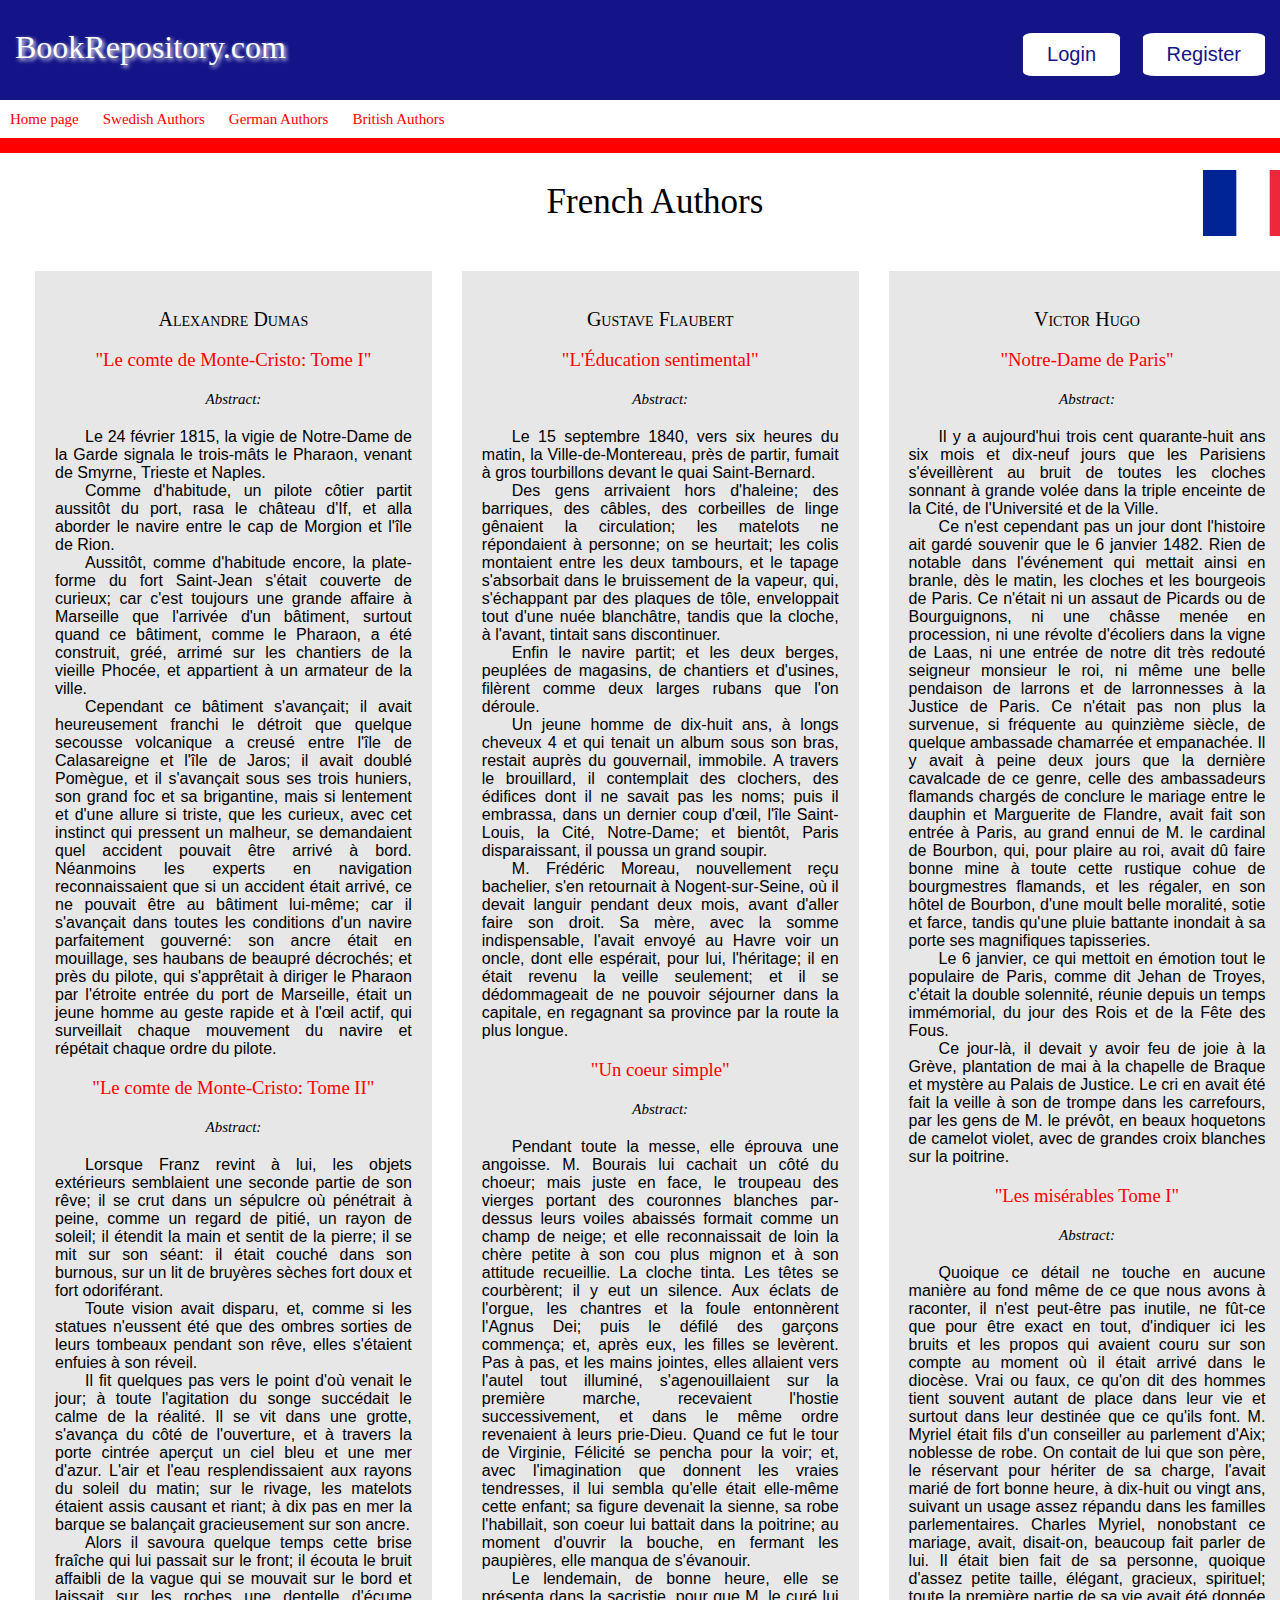
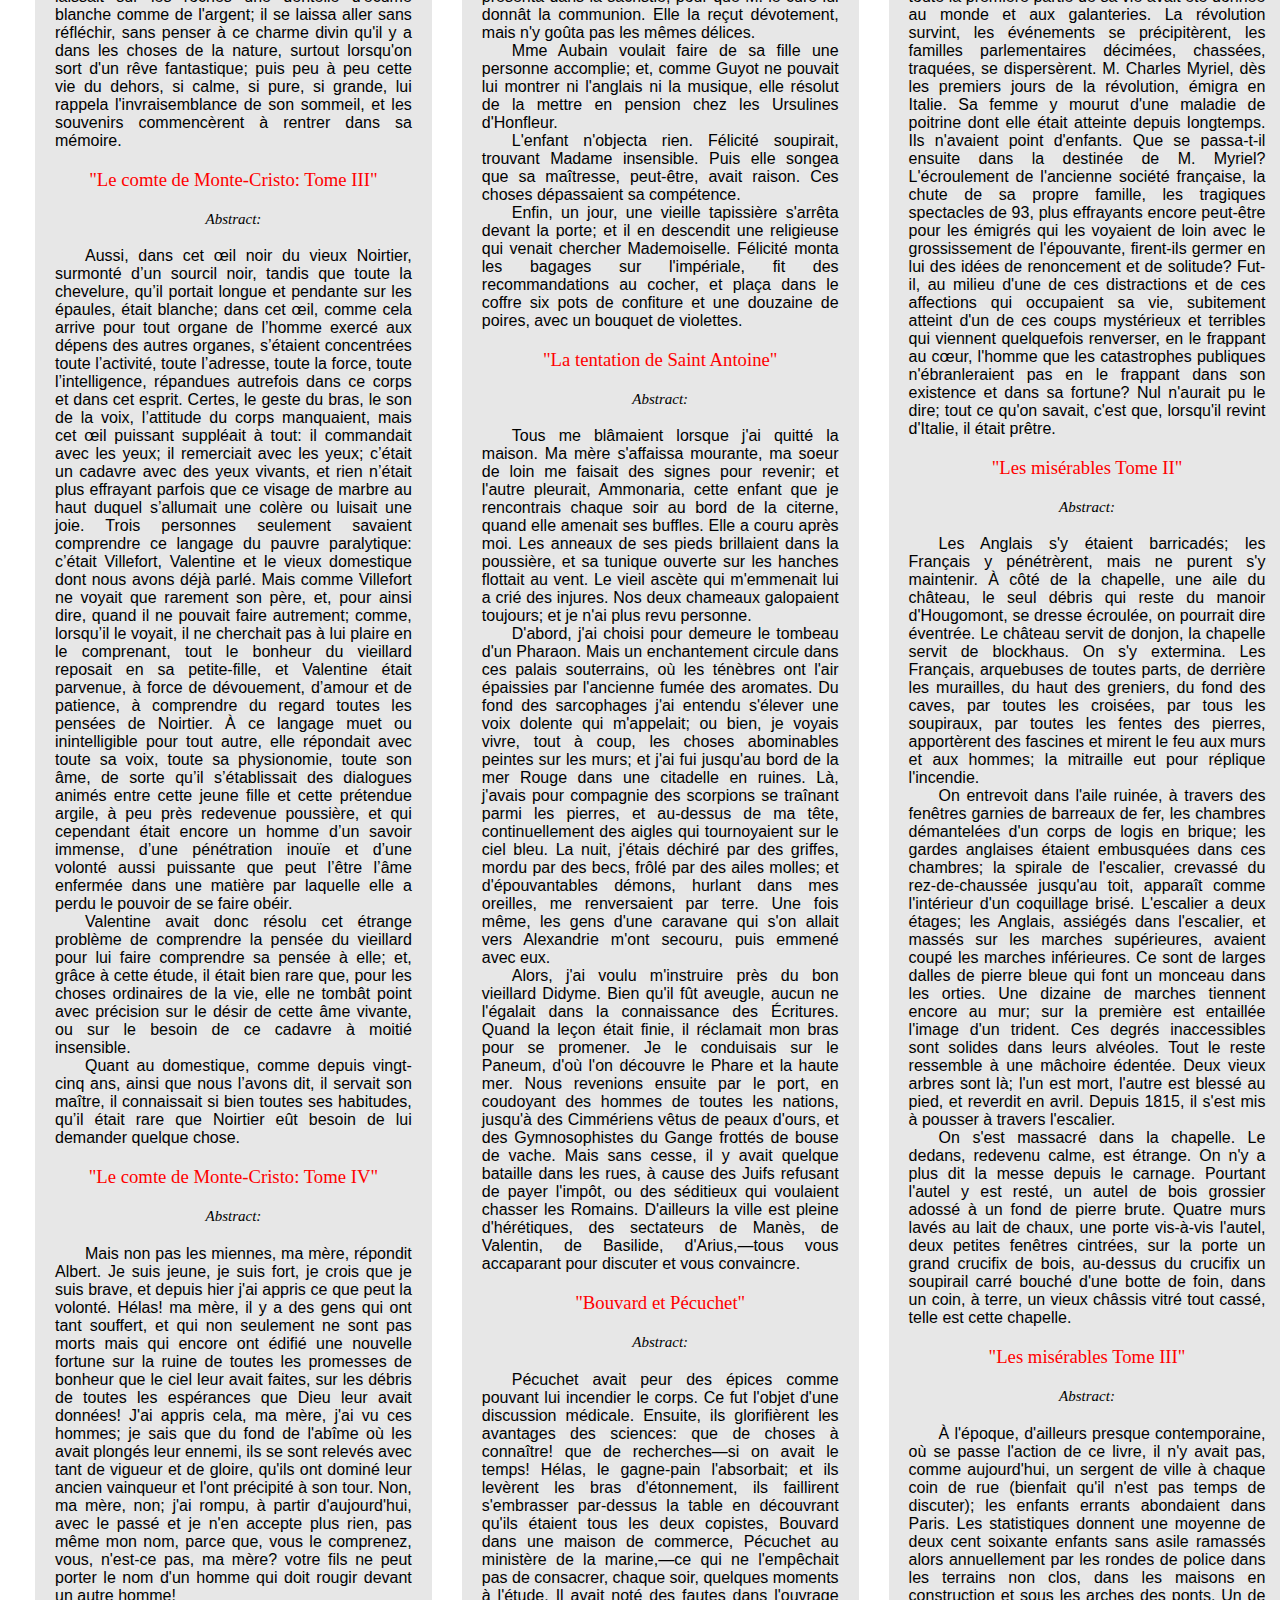
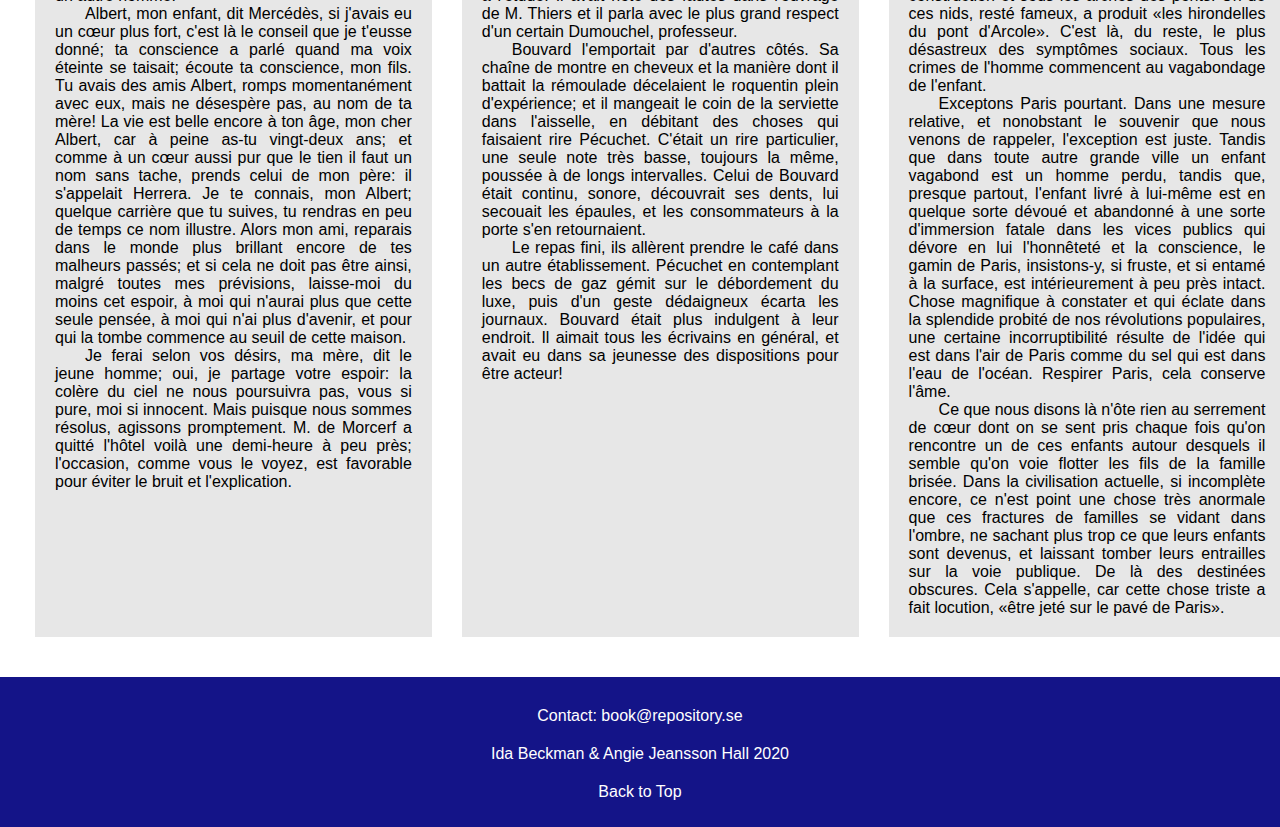
<file: html/france.html>
<!DOCTYPE html>
<html lang="en">

<head>
    <meta charset="UTF-8">
    <title>France</title>
    <link rel="stylesheet" href="../global.css"> <!--link changed to reflect file name/path change-->
    <link rel="stylesheet" href="../css/france.css">
</head>

<body id="france"> 
    
    <header id="top">
        <h1 id="logo">BookRepository.com</h1> 
        <input id="login" type="button" value="Login"> 
        <input id="register" type="button" value="Register">  
    </header>
            
    <nav>
        <a href="../index.html">Home page</a> <!--link changed to reflect new file path--> 
        <a href="sweden.html">Swedish Authors</a> 
        <a href="germany.html">German Authors</a> <!--link added to new page-->
        <a href="britain.html">British Authors</a> <!--link added to new page-->
    </nav>
        
    <section lang="fr">
        <h2>French Authors</h2>
        <img src="../images/fr_flag.png" alt="French flag"> <!--New image added to page-->
        <div class="grid-container">
            <div>
                <article>
                    <h2 id="dumas" class="author">Alexandre Dumas</h2>
                    <a href="https://www.gutenberg.org/files/17989/17989-h/17989-h.htm"><h3 class="booktitle">"Le comte de Monte-Cristo: Tome I"</h3></a>
                    <h4 class="abstract">Abstract:</h4>
                    <p>Le 24 février 1815, la vigie de Notre-Dame de la Garde signala le trois-mâts le Pharaon, venant de Smyrne, Trieste et Naples.</p>
                    <p>Comme d'habitude, un pilote côtier partit aussitôt du port, rasa le château d'If, et alla aborder le navire entre le cap de Morgion et l'île de Rion.</p>
                    <p>Aussitôt, comme d'habitude encore, la plate-forme du fort Saint-Jean s'était couverte de curieux; car c'est toujours une grande affaire à Marseille que l'arrivée d'un bâtiment, surtout quand ce bâtiment, comme le Pharaon, a été construit, gréé, arrimé sur les chantiers de la vieille Phocée, et appartient à un armateur de la ville.</p>
                    <p>Cependant ce bâtiment s'avançait; il avait heureusement franchi le détroit que quelque secousse volcanique a creusé entre l'île de Calasareigne et l'île de Jaros; il avait doublé Pomègue, et il s'avançait sous ses trois huniers, son grand foc et sa brigantine, mais si lentement et d'une allure si triste, que les curieux, avec cet instinct qui pressent un malheur, se demandaient quel accident pouvait être arrivé à bord. Néanmoins les experts en navigation reconnaissaient que si un accident était arrivé, ce ne pouvait être au bâtiment lui-même; car il s'avançait dans toutes les conditions d'un navire parfaitement gouverné: son ancre était en mouillage, ses haubans de beaupré décrochés; et près du pilote, qui s'apprêtait à diriger le Pharaon par l'étroite entrée du port de Marseille, était un jeune homme au geste rapide et à l'œil actif, qui surveillait chaque mouvement du navire et répétait chaque ordre du pilote.</p>
                
                    <a href="https://www.gutenberg.org/files/17990/17990-h/17990-h.htm"><h3 class="booktitle">"Le comte de Monte-Cristo: Tome II"</h3></a>
                    <h4 class="abstract">Abstract:</h4>
                    <p>Lorsque Franz revint à lui, les objets extérieurs semblaient une seconde partie de son rêve; il se crut dans un sépulcre où pénétrait à peine, comme un regard de pitié, un rayon de soleil; il étendit la main et sentit de la pierre; il se mit sur son séant: il était couché dans son burnous, sur un lit de bruyères sèches fort doux et fort odoriférant.</p>
                    <p>Toute vision avait disparu, et, comme si les statues n'eussent été que des ombres sorties de leurs tombeaux pendant son rêve, elles s'étaient enfuies à son réveil.</p>
                    <p>Il fit quelques pas vers le point d'où venait le jour; à toute l'agitation du songe succédait le calme de la réalité. Il se vit dans une grotte, s'avança du côté de l'ouverture, et à travers la porte cintrée aperçut un ciel bleu et une mer d'azur. L'air et l'eau resplendissaient aux rayons du soleil du matin; sur le rivage, les matelots étaient assis causant et riant; à dix pas en mer la barque se balançait gracieusement sur son ancre.</p>
                    <p>Alors il savoura quelque temps cette brise fraîche qui lui passait sur le front; il écouta le bruit affaibli de la vague qui se mouvait sur le bord et laissait sur les roches une dentelle d'écume blanche comme de l'argent; il se laissa aller sans réfléchir, sans penser à ce charme divin qu'il y a dans les choses de la nature, surtout lorsqu'on sort d'un rêve fantastique; puis peu à peu cette vie du dehors, si calme, si pure, si grande, lui rappela l'invraisemblance de son sommeil, et les souvenirs commencèrent à rentrer dans sa mémoire.</p>

                    <a href="https://www.gutenberg.org/files/17991/17991-h/17991-h.htm"><h3 class="booktitle">"Le comte de Monte-Cristo: Tome III"</h3></a>
                    <h4 class="abstract">Abstract:</h4>
                    <p>Aussi, dans cet œil noir du vieux Noirtier, surmonté d’un sourcil noir, tandis que toute la chevelure, qu’il portait longue et pendante sur les épaules, était blanche; dans cet œil, comme cela arrive pour tout organe de l’homme exercé aux dépens des autres organes, s’étaient concentrées toute l’activité, toute l’adresse, toute la force, toute l’intelligence, répandues autrefois dans ce corps et dans cet esprit. Certes, le geste du bras, le son de la voix, l’attitude du corps manquaient, mais cet œil puissant suppléait à tout: il commandait avec les yeux; il remerciait avec les yeux; c’était un cadavre avec des yeux vivants, et rien n’était plus effrayant parfois que ce visage de marbre au haut duquel s’allumait une colère ou luisait une joie. Trois personnes seulement savaient comprendre ce langage du pauvre paralytique: c’était Villefort, Valentine et le vieux domestique dont nous avons déjà parlé. Mais comme Villefort ne voyait que rarement son père, et, pour ainsi dire, quand il ne pouvait faire autrement; comme, lorsqu’il le voyait, il ne cherchait pas à lui plaire en le comprenant, tout le bonheur du vieillard reposait en sa petite-fille, et Valentine était parvenue, à force de dévouement, d’amour et de patience, à comprendre du regard toutes les pensées de Noirtier. À ce langage muet ou inintelligible pour tout autre, elle répondait avec toute sa voix, toute sa physionomie, toute son âme, de sorte qu’il s’établissait des dialogues animés entre cette jeune fille et cette prétendue argile, à peu près redevenue poussière, et qui cependant était encore un homme d’un savoir immense, d’une pénétration inouïe et d’une volonté aussi puissante que peut l’être l’âme enfermée dans une matière par laquelle elle a perdu le pouvoir de se faire obéir.</p>
                    <p>Valentine avait donc résolu cet étrange problème de comprendre la pensée du vieillard pour lui faire comprendre sa pensée à elle; et, grâce à cette étude, il était bien rare que, pour les choses ordinaires de la vie, elle ne tombât point avec précision sur le désir de cette âme vivante, ou sur le besoin de ce cadavre à moitié insensible.</p>
                    <p>Quant au domestique, comme depuis vingt-cinq ans, ainsi que nous l’avons dit, il servait son maître, il connaissait si bien toutes ses habitudes, qu’il était rare que Noirtier eût besoin de lui demander quelque chose.</p>

                    <a href="https://www.gutenberg.org/files/17992/17992-h/17992-h.htm"><h3 class="booktitle">"Le comte de Monte-Cristo: Tome IV"</h3></a>
                    <h4 class="abstract">Abstract:</h4>
                    <p>Mais non pas les miennes, ma mère, répondit Albert. Je suis jeune, je suis fort, je crois que je suis brave, et depuis hier j'ai appris ce que peut la volonté. Hélas! ma mère, il y a des gens qui ont tant souffert, et qui non seulement ne sont pas morts mais qui encore ont édifié une nouvelle fortune sur la ruine de toutes les promesses de bonheur que le ciel leur avait faites, sur les débris de toutes les espérances que Dieu leur avait données! J'ai appris cela, ma mère, j'ai vu ces hommes; je sais que du fond de l'abîme où les avait plongés leur ennemi, ils se sont relevés avec tant de vigueur et de gloire, qu'ils ont dominé leur ancien vainqueur et l'ont précipité à son tour. Non, ma mère, non; j'ai rompu, à partir d'aujourd'hui, avec le passé et je n'en accepte plus rien, pas même mon nom, parce que, vous le comprenez, vous, n'est-ce pas, ma mère? votre fils ne peut porter le nom d'un homme qui doit rougir devant un autre homme!</p>
                    <p>Albert, mon enfant, dit Mercédès, si j'avais eu un cœur plus fort, c'est là le conseil que je t'eusse donné; ta conscience a parlé quand ma voix éteinte se taisait; écoute ta conscience, mon fils. Tu avais des amis Albert, romps momentanément avec eux, mais ne désespère pas, au nom de ta mère! La vie est belle encore à ton âge, mon cher Albert, car à peine as-tu vingt-deux ans; et comme à un cœur aussi pur que le tien il faut un nom sans tache, prends celui de mon père: il s'appelait Herrera. Je te connais, mon Albert; quelque carrière que tu suives, tu rendras en peu de temps ce nom illustre. Alors mon ami, reparais dans le monde plus brillant encore de tes malheurs passés; et si cela ne doit pas être ainsi, malgré toutes mes prévisions, laisse-moi du moins cet espoir, à moi qui n'aurai plus que cette seule pensée, à moi qui n'ai plus d'avenir, et pour qui la tombe commence au seuil de cette maison.</p>
                    <p>Je ferai selon vos désirs, ma mère, dit le jeune homme; oui, je partage votre espoir: la colère du ciel ne nous poursuivra pas, vous si pure, moi si innocent. Mais puisque nous sommes résolus, agissons promptement. M. de Morcerf a quitté l'hôtel voilà une demi-heure à peu près; l'occasion, comme vous le voyez, est favorable pour éviter le bruit et l'explication.</p>

                </article>
            </div>

            <div>
                <article>
                    <h2 id="flaubert" class="author">Gustave Flaubert</h2>
                    <a href="http://www.gutenberg.org/files/49773/49773-h/49773-h.htm"><h3 class="booktitle">"L'Éducation sentimental"</h3></a>
                    <h4 class="abstract">Abstract:</h4>
                    <p>Le 15 septembre 1840, vers six heures du matin, la Ville-de-Montereau, près de partir, fumait à gros tourbillons devant le quai Saint-Bernard.</p>
                    <p>Des gens arrivaient hors d'haleine; des barriques, des câbles, des corbeilles de linge gênaient la circulation; les matelots ne répondaient à personne; on se heurtait; les colis montaient entre les deux tambours, et le tapage s'absorbait dans le bruissement de la vapeur, qui, s'échappant par des plaques de tôle, enveloppait tout d'une nuée blanchâtre, tandis que la cloche, à l'avant, tintait sans discontinuer.</p>
                    <p>Enfin le navire partit; et les deux berges, peuplées de magasins, de chantiers et d'usines, filèrent comme deux larges rubans que l'on déroule.</p>
                    <p>Un jeune homme de dix-huit ans, à longs cheveux 4 et qui tenait un album sous son bras, restait auprès du gouvernail, immobile. A travers le brouillard, il contemplait des clochers, des édifices dont il ne savait pas les noms; puis il embrassa, dans un dernier coup d'œil, l'île Saint-Louis, la Cité, Notre-Dame; et bientôt, Paris disparaissant, il poussa un grand soupir.</p>
                    <p>M. Frédéric Moreau, nouvellement reçu bachelier, s'en retournait à Nogent-sur-Seine, où il devait languir pendant deux mois, avant d'aller faire son droit. Sa mère, avec la somme indispensable, l'avait envoyé au Havre voir un oncle, dont elle espérait, pour lui, l'héritage; il en était revenu la veille seulement; et il se dédommageait de ne pouvoir séjourner dans la capitale, en regagnant sa province par la route la plus longue.</p>
                
                    <a href="http://www.gutenberg.org/cache/epub/26812/pg26812-images.html"><h3 class="booktitle">"Un coeur simple"</h3></a>
                    <h4 class="abstract">Abstract:</h4>
                    <p>Pendant toute la messe, elle éprouva une angoisse. M. Bourais lui cachait un côté du choeur; mais juste en face, le troupeau des vierges portant des couronnes blanches par-dessus leurs voiles abaissés formait comme un champ de neige; et elle reconnaissait de loin la chère petite à son cou plus mignon et à son attitude recueillie. La cloche tinta. Les têtes se courbèrent; il y eut un silence. Aux éclats de l'orgue, les chantres et la foule entonnèrent l'Agnus Dei; puis le défilé des garçons commença; et, après eux, les filles se levèrent. Pas à pas, et les mains jointes, elles allaient vers l'autel tout illuminé, s'agenouillaient sur la première marche, recevaient l'hostie successivement, et dans le même ordre revenaient à leurs prie-Dieu. Quand ce fut le tour de Virginie, Félicité se pencha pour la voir; et, avec l'imagination que donnent les vraies tendresses, il lui sembla qu'elle était elle-même cette enfant; sa figure devenait la sienne, sa robe l'habillait, son coeur lui battait dans la poitrine; au moment d'ouvrir la bouche, en fermant les paupières, elle manqua de s'évanouir.</p>
                    <p>Le lendemain, de bonne heure, elle se présenta dans la sacristie, pour que M. le curé lui donnât la communion. Elle la reçut dévotement, mais n'y goûta pas les mêmes délices.</p>
                    <p>Mme Aubain voulait faire de sa fille une personne accomplie; et, comme Guyot ne pouvait lui montrer ni l'anglais ni la musique, elle résolut de la mettre en pension chez les Ursulines d'Honfleur.</p>
                    <p>L'enfant n'objecta rien. Félicité soupirait, trouvant Madame insensible. Puis elle songea que sa maîtresse, peut-être, avait raison. Ces choses dépassaient sa compétence.</p>
                    <p>Enfin, un jour, une vieille tapissière s'arrêta devant la porte; et il en descendit une religieuse qui venait chercher Mademoiselle. Félicité monta les bagages sur l'impériale, fit des recommandations au cocher, et plaça dans le coffre six pots de confiture et une douzaine de poires, avec un bouquet de violettes.</p>

                    <a href="http://www.gutenberg.org/cache/epub/10982/pg10982-images.html"><h3 class="booktitle">"La tentation de Saint Antoine"</h3></a>
                    <h4 class="abstract">Abstract:</h4>
                    <p>Tous me blâmaient lorsque j'ai quitté la maison. Ma mère s'affaissa mourante, ma soeur de loin me faisait des signes pour revenir; et l'autre pleurait, Ammonaria, cette enfant que je rencontrais chaque soir au bord de la citerne, quand elle amenait ses buffles. Elle a couru après moi. Les anneaux de ses pieds brillaient dans la poussière, et sa tunique ouverte sur les hanches flottait au vent. Le vieil ascète qui m'emmenait lui a crié des injures. Nos deux chameaux galopaient toujours; et je n'ai plus revu personne.</p>
                    <p>D'abord, j'ai choisi pour demeure le tombeau d'un Pharaon. Mais un enchantement circule dans ces palais souterrains, où les ténèbres ont l'air épaissies par l'ancienne fumée des aromates. Du fond des sarcophages j'ai entendu s'élever une voix dolente qui m'appelait; ou bien, je voyais vivre, tout à coup, les choses abominables peintes sur les murs; et j'ai fui jusqu'au bord de la mer Rouge dans une citadelle en ruines. Là, j'avais pour compagnie des scorpions se traînant parmi les pierres, et au-dessus de ma tête, continuellement des aigles qui tournoyaient sur le ciel bleu. La nuit, j'étais déchiré par des griffes, mordu par des becs, frôlé par des ailes molles; et d'épouvantables démons, hurlant dans mes oreilles, me renversaient par terre. Une fois même, les gens d'une caravane qui s'on allait vers Alexandrie m'ont secouru, puis emmené avec eux.</p>
                    <p>Alors, j'ai voulu m'instruire près du bon vieillard Didyme. Bien qu'il fût aveugle, aucun ne l'égalait dans la connaissance des Écritures. Quand la leçon était finie, il réclamait mon bras pour se promener. Je le conduisais sur le Paneum, d'où l'on découvre le Phare et la haute mer. Nous revenions ensuite par le port, en coudoyant des hommes de toutes les nations, jusqu'à des Cimmériens vêtus de peaux d'ours, et des Gymnosophistes du Gange frottés de bouse de vache. Mais sans cesse, il y avait quelque bataille dans les rues, à cause des Juifs refusant de payer l'impôt, ou des séditieux qui voulaient chasser les Romains. D'ailleurs la ville est pleine d'hérétiques, des sectateurs de Manès, de Valentin, de Basilide, d'Arius,—tous vous accaparant pour discuter et vous convaincre.</p>

                    <a href="http://www.gutenberg.org/cache/epub/14157/pg14157-images.html"><h3 class="booktitle">"Bouvard et Pécuchet"</h3></a>
                    <h4 class="abstract">Abstract:</h4>
                    <p>Pécuchet avait peur des épices comme pouvant lui incendier le corps. Ce fut l'objet d'une discussion médicale. Ensuite, ils glorifièrent les avantages des sciences: que de choses à connaître! que de recherches—si on avait le temps! Hélas, le gagne-pain l'absorbait; et ils levèrent les bras d'étonnement, ils faillirent s'embrasser par-dessus la table en découvrant qu'ils étaient tous les deux copistes, Bouvard dans une maison de commerce, Pécuchet au ministère de la marine,—ce qui ne l'empêchait pas de consacrer, chaque soir, quelques moments à l'étude. Il avait noté des fautes dans l'ouvrage de M. Thiers et il parla avec le plus grand respect d'un certain Dumouchel, professeur.</p>
                    <p>Bouvard l'emportait par d'autres côtés. Sa chaîne de montre en cheveux et la manière dont il battait la rémoulade décelaient le roquentin plein d'expérience; et il mangeait le coin de la serviette dans l'aisselle, en débitant des choses qui faisaient rire Pécuchet. C'était un rire particulier, une seule note très basse, toujours la même, poussée à de longs intervalles. Celui de Bouvard était continu, sonore, découvrait ses dents, lui secouait les épaules, et les consommateurs à la porte s'en retournaient.</p>
                    <p>Le repas fini, ils allèrent prendre le café dans un autre établissement. Pécuchet en contemplant les becs de gaz gémit sur le débordement du luxe, puis d'un geste dédaigneux écarta les journaux. Bouvard était plus indulgent à leur endroit. Il aimait tous les écrivains en général, et avait eu dans sa jeunesse des dispositions pour être acteur!</p>
                </article>
            </div>

            <div>
                <article>
                    <h2 id="hugo" class="author">Victor Hugo</h2>
                    <a href="https://www.gutenberg.org/files/19657/19657-h/19657-h.htm"><h3 class="booktitle">"Notre-Dame de Paris"</h3></a>
                    <h4 class="abstract">Abstract:</h4>
                    <p>Il y a aujourd'hui trois cent quarante-huit ans six mois et dix-neuf jours que les Parisiens s'éveillèrent au bruit de toutes les cloches sonnant à grande volée dans la triple enceinte de la Cité, de l'Université et de la Ville.</p>
                    <p>Ce n'est cependant pas un jour dont l'histoire ait gardé souvenir que le 6 janvier 1482. Rien de notable dans l'événement qui mettait ainsi en branle, dès le matin, les cloches et les bourgeois de Paris. Ce n'était ni un assaut de Picards ou de Bourguignons, ni une châsse menée en procession, ni une révolte d'écoliers dans la vigne de Laas, ni une entrée de notre dit très redouté seigneur monsieur le roi, ni même une belle pendaison de larrons et de larronnesses à la Justice de Paris. Ce n'était pas non plus la survenue, si fréquente au quinzième siècle, de quelque ambassade chamarrée et empanachée. Il y avait à peine deux jours que la dernière cavalcade de ce genre, celle des ambassadeurs flamands chargés de conclure le mariage entre le dauphin et Marguerite de Flandre, avait fait son entrée à Paris, au grand ennui de M. le cardinal de Bourbon, qui, pour plaire au roi, avait dû faire bonne mine à toute cette rustique cohue de bourgmestres flamands, et les régaler, en son hôtel de Bourbon, d'une moult belle moralité, sotie et farce, tandis qu'une pluie battante inondait à sa porte ses magnifiques tapisseries.</p>
                    <p>Le 6 janvier, ce qui mettoit en émotion tout le populaire de Paris, comme dit Jehan de Troyes, c'était la double solennité, réunie depuis un temps immémorial, du jour des Rois et de la Fête des Fous.</p>
                    <p>Ce jour-là, il devait y avoir feu de joie à la Grève, plantation de mai à la chapelle de Braque et mystère au Palais de Justice. Le cri en avait été fait la veille à son de trompe dans les carrefours, par les gens de M. le prévôt, en beaux hoquetons de camelot violet, avec de grandes croix blanches sur la poitrine.</p>

                    <a href="https://www.gutenberg.org/files/17489/17489-h/17489-h.htm"><h3 class="booktitle">"Les misérables Tome I"</h3></a>
                    <h4 class="abstract">Abstract:</h4>
                    <p>Quoique ce détail ne touche en aucune manière au fond même de ce que nous avons à raconter, il n'est peut-être pas inutile, ne fût-ce que pour être exact en tout, d'indiquer ici les bruits et les propos qui avaient couru sur son compte au moment où il était arrivé dans le diocèse. Vrai ou faux, ce qu'on dit des hommes tient souvent autant de place dans leur vie et surtout dans leur destinée que ce qu'ils font. M. Myriel était fils d'un conseiller au parlement d'Aix; noblesse de robe. On contait de lui que son père, le réservant pour hériter de sa charge, l'avait marié de fort bonne heure, à dix-huit ou vingt ans, suivant un usage assez répandu dans les familles parlementaires. Charles Myriel, nonobstant ce mariage, avait, disait-on, beaucoup fait parler de lui. Il était bien fait de sa personne, quoique d'assez petite taille, élégant, gracieux, spirituel; toute la première partie de sa vie avait été donnée au monde et aux galanteries. La révolution survint, les événements se précipitèrent, les familles parlementaires décimées, chassées, traquées, se dispersèrent. M. Charles Myriel, dès les premiers jours de la révolution, émigra en Italie. Sa femme y mourut d'une maladie de poitrine dont elle était atteinte depuis longtemps. Ils n'avaient point d'enfants. Que se passa-t-il ensuite dans la destinée de M. Myriel? L'écroulement de l'ancienne société française, la chute de sa propre famille, les tragiques spectacles de 93, plus effrayants encore peut-être pour les émigrés qui les voyaient de loin avec le grossissement de l'épouvante, firent-ils germer en lui des idées de renoncement et de solitude? Fut-il, au milieu d'une de ces distractions et de ces affections qui occupaient sa vie, subitement atteint d'un de ces coups mystérieux et terribles qui viennent quelquefois renverser, en le frappant au cœur, l'homme que les catastrophes publiques n'ébranleraient pas en le frappant dans son existence et dans sa fortune? Nul n'aurait pu le dire; tout ce qu'on savait, c'est que, lorsqu'il revint d'Italie, il était prêtre.</p>

                    <a href="https://www.gutenberg.org/files/17493/17493-h/17493-h.htm"><h3 class="booktitle">"Les misérables Tome II"</h3></a>
                    <h4 class="abstract">Abstract:</h4>
                    <p>Les Anglais s'y étaient barricadés; les Français y pénétrèrent, mais ne purent s'y maintenir. À côté de la chapelle, une aile du château, le seul débris qui reste du manoir d'Hougomont, se dresse écroulée, on pourrait dire éventrée. Le château servit de donjon, la chapelle servit de blockhaus. On s'y extermina. Les Français, arquebuses de toutes parts, de derrière les murailles, du haut des greniers, du fond des caves, par toutes les croisées, par tous les soupiraux, par toutes les fentes des pierres, apportèrent des fascines et mirent le feu aux murs et aux hommes; la mitraille eut pour réplique l'incendie.</p>
                    <p>On entrevoit dans l'aile ruinée, à travers des fenêtres garnies de barreaux de fer, les chambres démantelées d'un corps de logis en brique; les gardes anglaises étaient embusquées dans ces chambres; la spirale de l'escalier, crevassé du rez-de-chaussée jusqu'au toit, apparaît comme l'intérieur d'un coquillage brisé. L'escalier a deux étages; les Anglais, assiégés dans l'escalier, et massés sur les marches supérieures, avaient coupé les marches inférieures. Ce sont de larges dalles de pierre bleue qui font un monceau dans les orties. Une dizaine de marches tiennent encore au mur; sur la première est entaillée l'image d'un trident. Ces degrés inaccessibles sont solides dans leurs alvéoles. Tout le reste ressemble à une mâchoire édentée. Deux vieux arbres sont là; l'un est mort, l'autre est blessé au pied, et reverdit en avril. Depuis 1815, il s'est mis à pousser à travers l'escalier.</p>
                    <p>On s'est massacré dans la chapelle. Le dedans, redevenu calme, est étrange. On n'y a plus dit la messe depuis le carnage. Pourtant l'autel y est resté, un autel de bois grossier adossé à un fond de pierre brute. Quatre murs lavés au lait de chaux, une porte vis-à-vis l'autel, deux petites fenêtres cintrées, sur la porte un grand crucifix de bois, au-dessus du crucifix un soupirail carré bouché d'une botte de foin, dans un coin, à terre, un vieux châssis vitré tout cassé, telle est cette chapelle.</p>

                    <a href="https://www.gutenberg.org/files/17494/17494-h/17494-h.htm"><h3 class="booktitle">"Les misérables Tome III"</h3></a>
                    <h4 class="abstract">Abstract:</h4>
                    <p>À l'époque, d'ailleurs presque contemporaine, où se passe l'action de ce livre, il n'y avait pas, comme aujourd'hui, un sergent de ville à chaque coin de rue (bienfait qu'il n'est pas temps de discuter); les enfants errants abondaient dans Paris. Les statistiques donnent une moyenne de deux cent soixante enfants sans asile ramassés alors annuellement par les rondes de police dans les terrains non clos, dans les maisons en construction et sous les arches des ponts. Un de ces nids, resté fameux, a produit «les hirondelles du pont d'Arcole». C'est là, du reste, le plus désastreux des symptômes sociaux. Tous les crimes de l'homme commencent au vagabondage de l'enfant.</p>
                    <p>Exceptons Paris pourtant. Dans une mesure relative, et nonobstant le souvenir que nous venons de rappeler, l'exception est juste. Tandis que dans toute autre grande ville un enfant vagabond est un homme perdu, tandis que, presque partout, l'enfant livré à lui-même est en quelque sorte dévoué et abandonné à une sorte d'immersion fatale dans les vices publics qui dévore en lui l'honnêteté et la conscience, le gamin de Paris, insistons-y, si fruste, et si entamé à la surface, est intérieurement à peu près intact. Chose magnifique à constater et qui éclate dans la splendide probité de nos révolutions populaires, une certaine incorruptibilité résulte de l'idée qui est dans l'air de Paris comme du sel qui est dans l'eau de l'océan. Respirer Paris, cela conserve l'âme.</p>
                    <p>Ce que nous disons là n'ôte rien au serrement de cœur dont on se sent pris chaque fois qu'on rencontre un de ces enfants autour desquels il semble qu'on voie flotter les fils de la famille brisée. Dans la civilisation actuelle, si incomplète encore, ce n'est point une chose très anormale que ces fractures de familles se vidant dans l'ombre, ne sachant plus trop ce que leurs enfants sont devenus, et laissant tomber leurs entrailles sur la voie publique. De là des destinées obscures. Cela s'appelle, car cette chose triste a fait locution, «être jeté sur le pavé de Paris».</p>
                </article>
            </div>
        </div>
    </section> 

    <footer>
        <p><a href="mailto:book@repository.se">Contact: book@repository.se</a></p>
        <p>Ida Beckman & Angie Jeansson Hall 2020</p>
        <p><a href="#top">Back to Top</a></p>
    </footer>

</body>
        
</html>
</file>
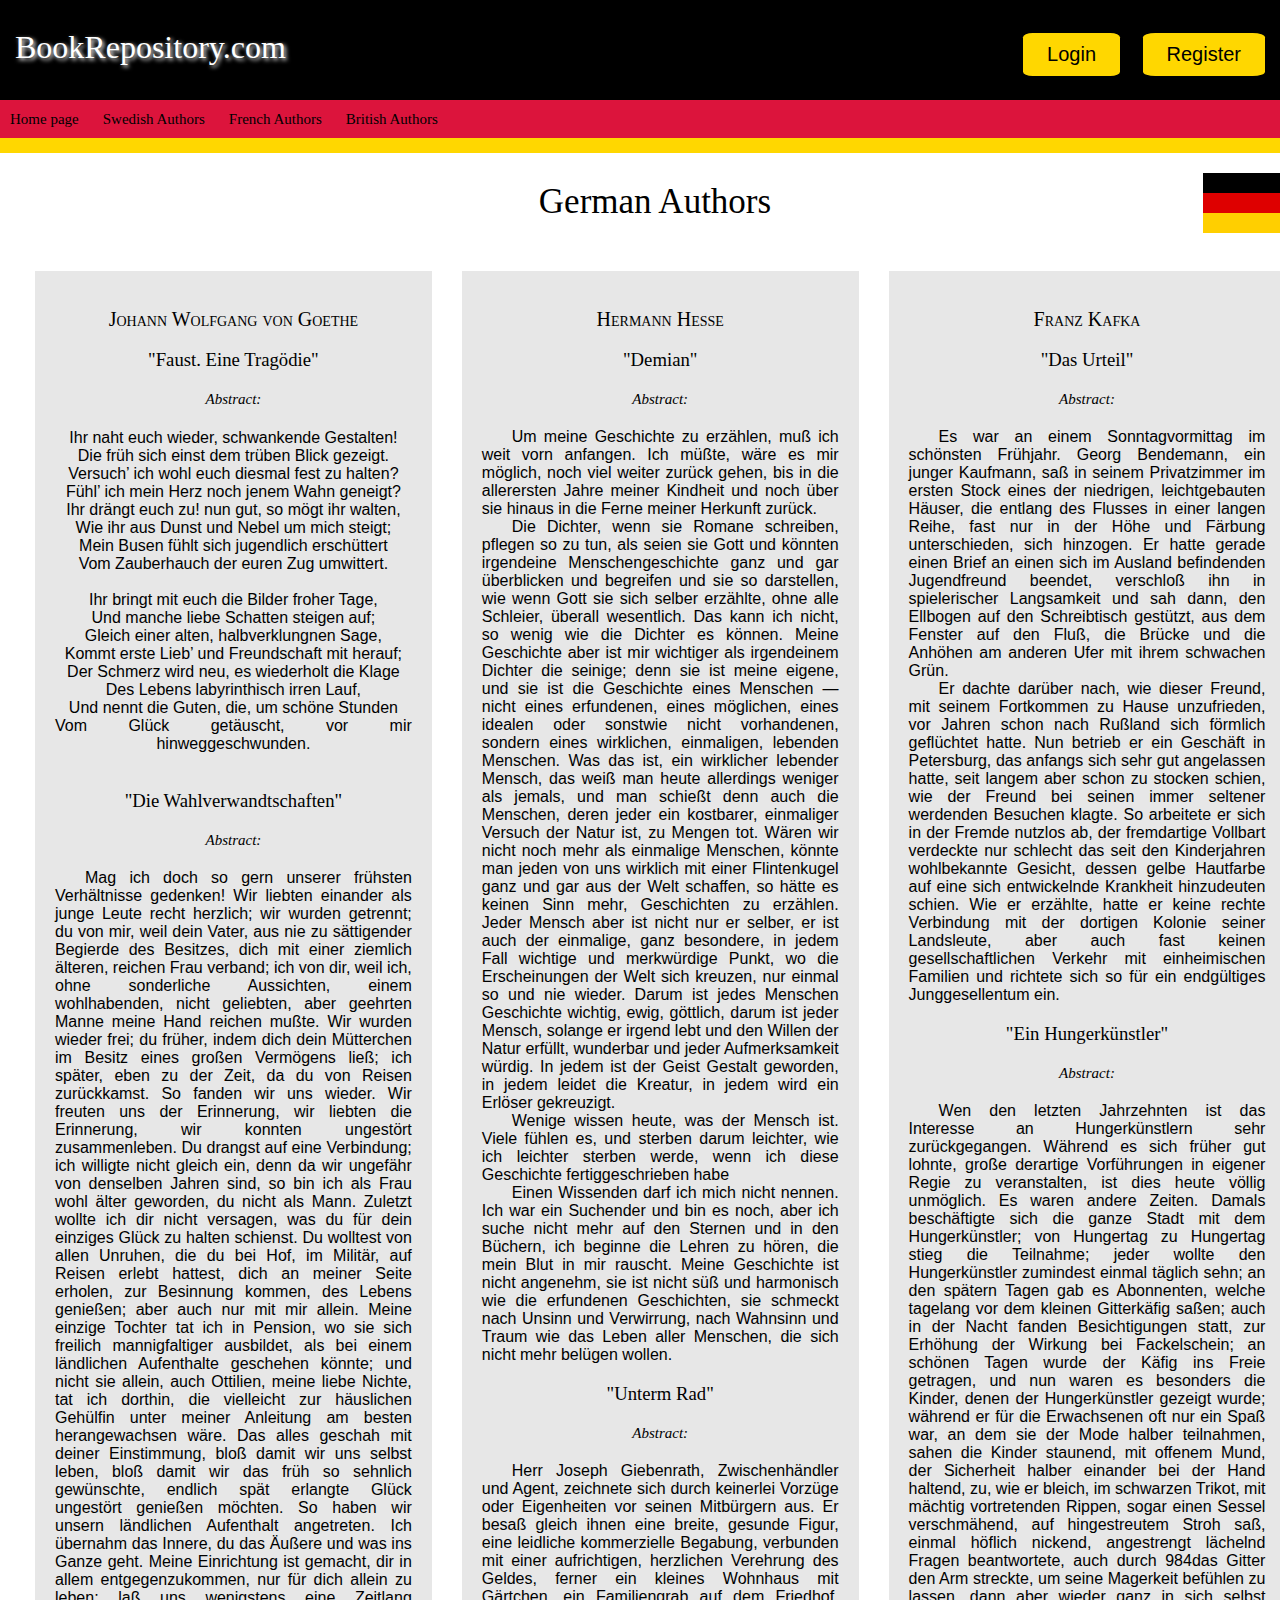
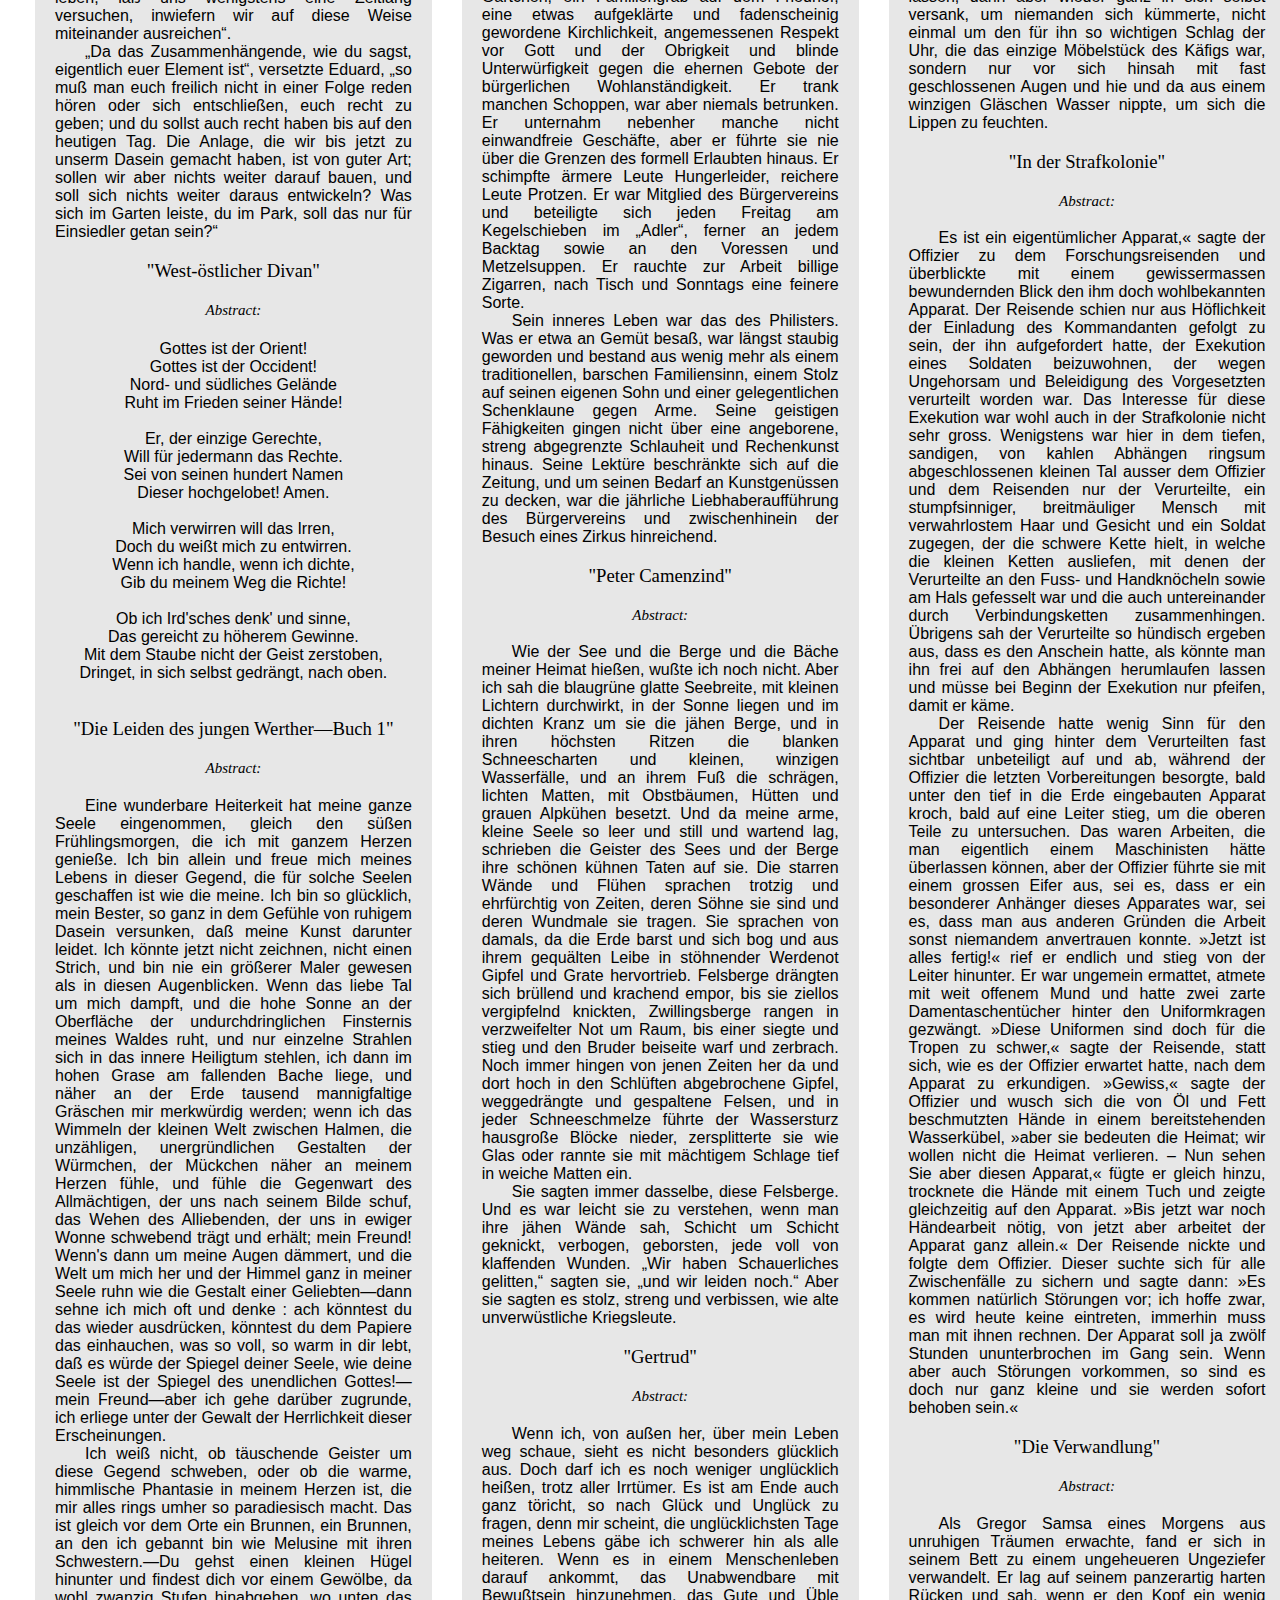
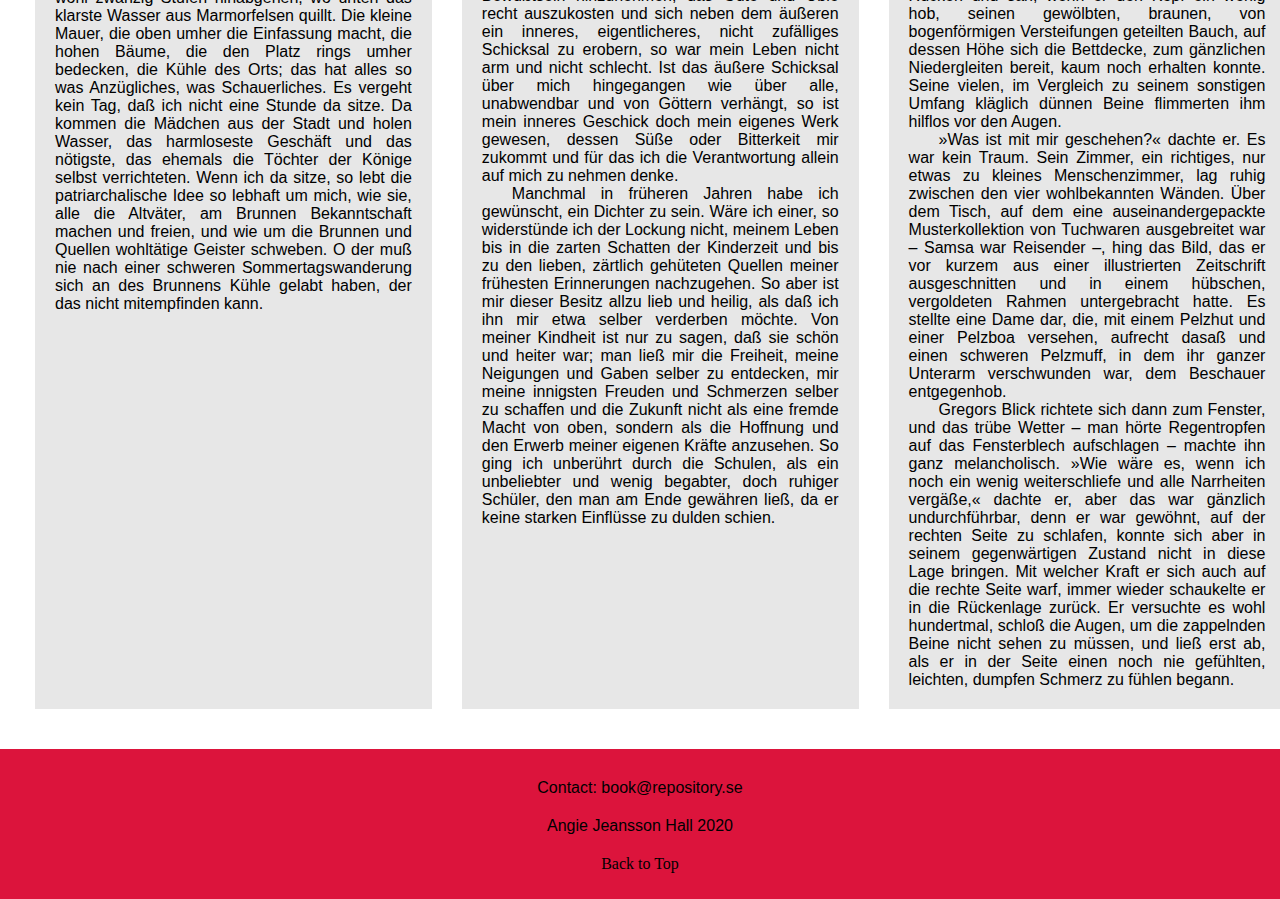
<file: html/germany.html>
<!DOCTYPE html>
<html lang="en">
    
<head>
    <meta charset="UTF-8">
    <title>Germany</title>
    <link rel="stylesheet" href="../global.css"> 
    <link rel="stylesheet" href="../css/germany.css">
</head>

<body id="germany"> 
    <header id="top">
        <h1 id="logo">BookRepository.com</h1> 
        <input id="login" type="button" value="Login"> 
        <input id="register" type="button" value="Register">          
    </header>
            
    <nav>
        <a href="../index.html">Home page</a> 
        <a href="sweden.html">Swedish Authors</a> 
        <a href="france.html">French Authors</a> 
        <a href="britain.html">British Authors</a> 
    </nav>
       
    <section lang="de">
        <h2>German Authors</h2>
        <img src="../images/de_flag.png" alt="German Flag">
        <div class="grid-container">
            <div>
                <article>            
                    <h2 id="goethe" class="author">Johann Wolfgang von Goethe</h2>
                    <a href="http://www.gutenberg.org/files/21000/21000-h/21000-h.htm"><h3 class="booktitle">"Faust. Eine Tragödie"</h3></a>
                    <h4 class="pre_abstract">Abstract:</h4>   
                    <div class="pre"> <!--used div for the class here because adding class to the p element here affects the text due to whitespace removal in article p elements-->
                        <p> 
                        Ihr naht euch wieder, schwankende Gestalten!
                        Die früh sich einst dem trüben Blick gezeigt.
                        Versuch’ ich wohl euch diesmal fest zu halten?
                        Fühl’ ich mein Herz noch jenem Wahn geneigt?
                        Ihr drängt euch zu! nun gut, so mögt ihr walten,
                        Wie ihr aus Dunst und Nebel um mich steigt;
                        Mein Busen fühlt sich jugendlich erschüttert
                        Vom Zauberhauch der euren Zug umwittert.
                
                        Ihr bringt mit euch die Bilder froher Tage,
                        Und manche liebe Schatten steigen auf;
                        Gleich einer alten, halbverklungnen Sage,
                        Kommt erste Lieb’ und Freundschaft mit herauf;
                        Der Schmerz wird neu, es wiederholt die Klage
                        Des Lebens labyrinthisch irren Lauf,
                        Und nennt die Guten, die, um schöne Stunden
                        Vom Glück getäuscht, vor mir hinweggeschwunden.
                        </p> 
                    </div> 
                    
                    <a href="https://www.gutenberg.org/files/2403/2403-h/2403-h.htm"><h3 class="booktitle">"Die Wahlverwandtschaften"</h3></a>
                    <h4 class="abstract">Abstract:</h4>
                    <p>Mag ich doch so gern unserer frühsten Verhältnisse gedenken! Wir liebten einander als junge Leute recht herzlich; wir wurden getrennt; du von mir, weil dein Vater, aus nie zu sättigender Begierde des Besitzes, dich mit einer ziemlich älteren, reichen Frau verband; ich von dir, weil ich, ohne sonderliche Aussichten, einem wohlhabenden, nicht geliebten, aber geehrten Manne meine Hand reichen mußte. Wir wurden wieder frei; du früher, indem dich dein Mütterchen im Besitz eines großen Vermögens ließ; ich später, eben zu der Zeit, da du von Reisen zurückkamst. So fanden wir uns wieder. Wir freuten uns der Erinnerung, wir liebten die Erinnerung, wir konnten ungestört zusammenleben. Du drangst auf eine Verbindung; ich willigte nicht gleich ein, denn da wir ungefähr von denselben Jahren sind, so bin ich als Frau wohl älter geworden, du nicht als Mann. Zuletzt wollte ich dir nicht versagen, was du für dein einziges Glück zu halten schienst. Du wolltest von allen Unruhen, die du bei Hof, im Militär, auf Reisen erlebt hattest, dich an meiner Seite erholen, zur Besinnung kommen, des Lebens genießen; aber auch nur mit mir allein. Meine einzige Tochter tat ich in Pension, wo sie sich freilich mannigfaltiger ausbildet, als bei einem ländlichen Aufenthalte geschehen könnte; und nicht sie allein, auch Ottilien, meine liebe Nichte, tat ich dorthin, die vielleicht zur häuslichen Gehülfin unter meiner Anleitung am besten herangewachsen wäre. Das alles geschah mit deiner Einstimmung, bloß damit wir uns selbst leben, bloß damit wir das früh so sehnlich gewünschte, endlich spät erlangte Glück ungestört genießen möchten. So haben wir unsern ländlichen Aufenthalt angetreten. Ich übernahm das Innere, du das Äußere und was ins Ganze geht. Meine Einrichtung ist gemacht, dir in allem entgegenzukommen, nur für dich allein zu leben; laß uns wenigstens eine Zeitlang versuchen, inwiefern wir auf diese Weise miteinander ausreichen“.</p>
                    <p>„Da das Zusammenhängende, wie du sagst, eigentlich euer Element ist“, versetzte Eduard, „so muß man euch freilich nicht in einer Folge reden hören oder sich entschließen, euch recht zu geben; und du sollst auch recht haben bis auf den heutigen Tag. Die Anlage, die wir bis jetzt zu unserm Dasein gemacht haben, ist von guter Art; sollen wir aber nichts weiter darauf bauen, und soll sich nichts weiter daraus entwickeln? Was sich im Garten leiste, du im Park, soll das nur für Einsiedler getan sein?“ </p>

                    <a href="http://www.gutenberg.org/cache/epub/2319/pg2319-images.html"><h3 class="booktitle">"West-östlicher Divan"</h3></a>
                    <h4 class="pre_abstract">Abstract:</h4>
                    <div class="pre">
                        <p>
                        Gottes ist der Orient!
                        Gottes ist der Occident!
                        Nord- und südliches Gelände
                        Ruht im Frieden seiner Hände!
                        
                        Er, der einzige Gerechte,
                        Will für jedermann das Rechte.
                        Sei von seinen hundert Namen
                        Dieser hochgelobet! Amen.
                        
                        Mich verwirren will das Irren,
                        Doch du weißt mich zu entwirren.
                        Wenn ich handle, wenn ich dichte,
                        Gib du meinem Weg die Richte!
                        
                        Ob ich Ird'sches denk' und sinne,
                        Das gereicht zu höherem Gewinne.
                        Mit dem Staube nicht der Geist zerstoben,
                        Dringet, in sich selbst gedrängt, nach oben.
                        </p>
                    </div>

                    <a href="http://www.gutenberg.org/cache/epub/2407/pg2407-images.html"><h3 class="booktitle">"Die Leiden des jungen Werther—Buch 1"</h3></a>
                    <h4 class="abstract">Abstract:</h4>
                    <p>Eine wunderbare Heiterkeit hat meine ganze Seele eingenommen, gleich den süßen Frühlingsmorgen, die ich mit ganzem Herzen genieße. Ich bin allein und freue mich meines Lebens in dieser Gegend, die für solche Seelen geschaffen ist wie die meine. Ich bin so glücklich, mein Bester, so ganz in dem Gefühle von ruhigem Dasein versunken, daß meine Kunst darunter leidet. Ich könnte jetzt nicht zeichnen, nicht einen Strich, und bin nie ein größerer Maler gewesen als in diesen Augenblicken. Wenn das liebe Tal um mich dampft, und die hohe Sonne an der Oberfläche der undurchdringlichen Finsternis meines Waldes ruht, und nur einzelne Strahlen sich in das innere Heiligtum stehlen, ich dann im hohen Grase am fallenden Bache liege, und näher an der Erde tausend mannigfaltige Gräschen mir merkwürdig werden; wenn ich das Wimmeln der kleinen Welt zwischen Halmen, die unzähligen, unergründlichen Gestalten der Würmchen, der Mückchen näher an meinem Herzen fühle, und fühle die Gegenwart des Allmächtigen, der uns nach seinem Bilde schuf, das Wehen des Alliebenden, der uns in ewiger Wonne schwebend trägt und erhält; mein Freund! Wenn's dann um meine Augen dämmert, und die Welt um mich her und der Himmel ganz in meiner Seele ruhn wie die Gestalt einer Geliebten—dann sehne ich mich oft und denke : ach könntest du das wieder ausdrücken, könntest du dem Papiere das einhauchen, was so voll, so warm in dir lebt, daß es würde der Spiegel deiner Seele, wie deine Seele ist der Spiegel des unendlichen Gottes!—mein Freund—aber ich gehe darüber zugrunde, ich erliege unter der Gewalt der Herrlichkeit dieser Erscheinungen.</p>
                    <p>Ich weiß nicht, ob täuschende Geister um diese Gegend schweben, oder ob die warme, himmlische Phantasie in meinem Herzen ist, die mir alles rings umher so paradiesisch macht. Das ist gleich vor dem Orte ein Brunnen, ein Brunnen, an den ich gebannt bin wie Melusine mit ihren Schwestern.—Du gehst einen kleinen Hügel hinunter und findest dich vor einem Gewölbe, da wohl zwanzig Stufen hinabgehen, wo unten das klarste Wasser aus Marmorfelsen quillt. Die kleine Mauer, die oben umher die Einfassung macht, die hohen Bäume, die den Platz rings umher bedecken, die Kühle des Orts; das hat alles so was Anzügliches, was Schauerliches. Es vergeht kein Tag, daß ich nicht eine Stunde da sitze. Da kommen die Mädchen aus der Stadt und holen Wasser, das harmloseste Geschäft und das nötigste, das ehemals die Töchter der Könige selbst verrichteten. Wenn ich da sitze, so lebt die patriarchalische Idee so lebhaft um mich, wie sie, alle die Altväter, am Brunnen Bekanntschaft machen und freien, und wie um die Brunnen und Quellen wohltätige Geister schweben. O der muß nie nach einer schweren Sommertagswanderung sich an des Brunnens Kühle gelabt haben, der das nicht mitempfinden kann.</p>
                </article>
            </div>

            <div>
                <article>
                    <h2 id="hesse" class="author">Hermann Hesse</h2>
                    <a href="https://www.gutenberg.org/files/41907/41907-h/41907-h.htm"><h3 class="booktitle">"Demian"</h3></a>
                    <h4 class="abstract">Abstract:</h4>
                    <p>Um meine Geschichte zu erzählen, muß ich weit vorn anfangen. Ich müßte, wäre es mir möglich, noch viel weiter zurück gehen, bis in die allerersten Jahre meiner Kindheit und noch über sie hinaus in die Ferne meiner Herkunft zurück.</p>
                    <p>Die Dichter, wenn sie Romane schreiben, pflegen so zu tun, als seien sie Gott und könnten irgendeine Menschengeschichte ganz und gar überblicken und begreifen und sie so darstellen, wie wenn Gott sie sich selber erzählte, ohne alle Schleier, überall wesentlich. Das kann ich nicht, so wenig wie die Dichter es können. Meine Geschichte aber ist mir wichtiger als irgendeinem Dichter die seinige; denn sie ist meine eigene, und sie ist die Geschichte eines Menschen — nicht eines erfundenen, eines möglichen, eines idealen oder sonstwie nicht vorhandenen,
                    sondern eines wirklichen, einmaligen, lebenden Menschen. Was das ist, ein wirklicher lebender Mensch, das weiß man heute allerdings weniger als jemals, und man schießt denn auch die Menschen, deren jeder ein kostbarer, einmaliger Versuch der Natur ist, zu Mengen tot. Wären wir nicht noch mehr als einmalige Menschen, könnte man jeden von uns wirklich mit einer Flintenkugel ganz und gar aus der Welt schaffen, so hätte es keinen Sinn mehr, Geschichten zu erzählen. Jeder Mensch aber ist nicht nur er selber, er ist auch der einmalige, ganz besondere, in jedem Fall wichtige und merkwürdige Punkt, wo die Erscheinungen der Welt sich kreuzen, nur einmal so und nie wieder. Darum ist jedes Menschen Geschichte wichtig, ewig, göttlich, darum ist jeder Mensch, solange er irgend lebt und den Willen der Natur erfüllt, wunderbar und jeder Aufmerksamkeit würdig. In jedem ist der Geist Gestalt geworden, in jedem leidet die Kreatur, in jedem wird ein Erlöser gekreuzigt. </p>
                    <p>Wenige wissen heute, was der Mensch ist. Viele fühlen es, und sterben darum leichter, wie ich leichter sterben werde, wenn ich diese Geschichte fertiggeschrieben habe</p>
                    <p>Einen Wissenden darf ich mich nicht nennen. Ich war ein Suchender und bin es noch, aber ich
                    suche nicht mehr auf den Sternen und in den Büchern, ich beginne die Lehren zu hören, die mein Blut in mir rauscht. Meine Geschichte ist nicht angenehm, sie ist nicht süß und harmonisch wie die erfundenen Geschichten, sie schmeckt nach Unsinn und Verwirrung, nach Wahnsinn und Traum wie das Leben aller Menschen, die sich nicht mehr belügen wollen.</p>
               
                    <a href="https://www.gutenberg.org/files/49908/49908-h/49908-h.htm"><h3 class="booktitle">"Unterm Rad"</h3></a>
                    <h4 class="abstract">Abstract:</h4>
                    <p>Herr Joseph Giebenrath, Zwischenhändler und Agent, zeichnete sich durch keinerlei Vorzüge oder Eigenheiten vor seinen Mitbürgern aus. Er besaß gleich ihnen eine breite, gesunde Figur, eine leidliche kommerzielle Begabung, verbunden mit einer aufrichtigen, herzlichen Verehrung des Geldes, ferner ein kleines Wohnhaus mit Gärtchen, ein Familiengrab auf dem Friedhof, eine etwas aufgeklärte und fadenscheinig gewordene Kirchlichkeit, angemessenen Respekt vor Gott und der Obrigkeit und blinde Unterwürfigkeit gegen die ehernen Gebote der bürgerlichen Wohlanständigkeit. Er trank manchen Schoppen, war aber niemals betrunken. Er unternahm nebenher manche nicht einwandfreie Geschäfte, aber er führte sie nie über die Grenzen des formell Erlaubten hinaus. Er schimpfte ärmere Leute Hungerleider, reichere Leute Protzen. Er war Mitglied des Bürgervereins und beteiligte sich jeden Freitag am Kegelschieben im „Adler“, ferner an jedem Backtag sowie an den Voressen und Metzelsuppen. Er rauchte zur Arbeit billige Zigarren, nach Tisch und Sonntags eine feinere Sorte.</p>
                    <p>Sein inneres Leben war das des Philisters. Was er etwa an Gemüt besaß, war längst staubig geworden und bestand aus wenig mehr als einem traditionellen, barschen Familiensinn, einem Stolz auf seinen eigenen Sohn und einer gelegentlichen Schenklaune gegen Arme. Seine geistigen Fähigkeiten gingen nicht über eine angeborene, streng abgegrenzte Schlauheit und Rechenkunst hinaus. Seine Lektüre beschränkte sich auf die Zeitung, und um seinen Bedarf an Kunstgenüssen zu decken, war die jährliche Liebhaberaufführung des Bürgervereins und zwischenhinein der Besuch eines Zirkus hinreichend. </p>

                    <a href="https://www.gutenberg.org/files/41051/41051-h/41051-h.htm"><h3 class="booktitle">"Peter Camenzind"</h3></a>
                    <h4 class="abstract">Abstract:</h4>
                    <p>Wie der See und die Berge und die Bäche meiner Heimat hießen, wußte ich noch nicht. Aber ich sah die blaugrüne glatte Seebreite, mit kleinen Lichtern durchwirkt, in der Sonne liegen und im dichten Kranz um sie die jähen Berge, und in ihren höchsten Ritzen die blanken Schneescharten und kleinen, winzigen Wasserfälle, und an ihrem Fuß die schrägen, lichten Matten, mit Obstbäumen, Hütten und grauen Alpkühen besetzt. Und da meine arme, kleine Seele so leer und still und wartend lag, schrieben die Geister des Sees und der Berge ihre schönen kühnen Taten auf sie. Die starren Wände und Flühen sprachen trotzig und ehrfürchtig von Zeiten, deren Söhne sie sind
                    und deren Wundmale sie tragen. Sie sprachen von damals, da die Erde barst und sich bog und aus ihrem gequälten Leibe in stöhnender Werdenot Gipfel und Grate hervortrieb. Felsberge drängten sich brüllend und krachend empor, bis sie ziellos vergipfelnd knickten, Zwillingsberge rangen in verzweifelter Not um Raum, bis einer siegte und stieg und den Bruder beiseite warf und zerbrach. Noch immer hingen von jenen Zeiten her da und dort hoch in den Schlüften abgebrochene Gipfel, weggedrängte und gespaltene Felsen, und in jeder Schneeschmelze führte der Wassersturz hausgroße Blöcke nieder, zersplitterte sie wie Glas oder rannte sie mit mächtigem Schlage tief in weiche Matten ein.</p>
                    <p>Sie sagten immer dasselbe, diese Felsberge. Und es war leicht sie zu verstehen, wenn man ihre jähen Wände sah, Schicht um Schicht geknickt, verbogen, geborsten, jede voll von klaffenden Wunden. „Wir haben Schauerliches gelitten,“ sagten sie, „und wir leiden noch.“ Aber sie sagten es stolz, streng und verbissen, wie alte unverwüstliche Kriegsleute.</p>

                    <a href="https://www.gutenberg.org/files/61266/61266-h/61266-h.htm"><h3 class="booktitle">"Gertrud"</h3></a>
                    <h4 class="abstract">Abstract:</h4>
                    <p>Wenn ich, von außen her, über mein Leben weg schaue, sieht es nicht besonders glücklich aus. Doch darf ich es noch weniger unglücklich heißen, trotz aller Irrtümer. Es ist am Ende auch ganz töricht, so nach Glück und Unglück zu fragen, denn mir scheint, die unglücklichsten Tage meines Lebens gäbe ich schwerer hin als alle heiteren. Wenn es in einem Menschenleben darauf ankommt, das Unabwendbare mit Bewußtsein hinzunehmen, das Gute und Üble recht auszukosten und sich neben dem äußeren ein inneres, eigentlicheres, nicht zufälliges Schicksal zu erobern, so war mein Leben nicht arm und nicht schlecht. Ist das äußere Schicksal über mich hingegangen wie über alle, unabwendbar und von Göttern verhängt, so ist mein inneres Geschick doch mein eigenes Werk gewesen, dessen Süße oder Bitterkeit mir zukommt und für das ich die Verantwortung allein auf mich zu nehmen denke.</p>
                    <p>Manchmal in früheren Jahren habe ich gewünscht, ein Dichter zu sein. Wäre ich einer, so widerstünde ich der Lockung nicht, meinem Leben bis in die zarten Schatten der Kinderzeit und bis zu den lieben, zärtlich gehüteten Quellen meiner frühesten Erinnerungen nachzugehen. So aber ist mir dieser Besitz allzu lieb und heilig, als daß ich ihn mir etwa selber verderben möchte. Von meiner Kindheit ist nur zu sagen, daß sie schön und heiter war; man ließ mir die Freiheit, meine Neigungen und Gaben selber zu entdecken, mir meine innigsten Freuden und Schmerzen selber zu schaffen und die Zukunft nicht als eine fremde Macht von oben, sondern als die Hoffnung und den Erwerb meiner eigenen Kräfte anzusehen. So ging ich unberührt durch die Schulen, als ein unbeliebter und wenig begabter, doch ruhiger Schüler, den man am Ende gewähren ließ, da er keine starken Einflüsse zu dulden schien.</p>
                </article>
            </div>

            <div>
                <article>
                    <h2 id="kafka" class="author">Franz Kafka</h2>
                    <a href="https://www.gutenberg.org/files/21593/21593-h/21593-h.htm"><h3 class="booktitle">"Das Urteil"</h3></a>
                    <h4 class="abstract">Abstract:</h4>
                    <p>Es war an einem Sonntagvormittag im schönsten Frühjahr. Georg Bendemann, ein junger Kaufmann, saß in seinem Privatzimmer im ersten Stock eines der niedrigen, leichtgebauten Häuser, die entlang des Flusses in einer langen Reihe, fast nur in der Höhe und Färbung unterschieden, sich hinzogen. Er hatte gerade einen Brief an einen sich im Ausland befindenden Jugendfreund beendet, verschloß ihn in spielerischer Langsamkeit und sah dann, den Ellbogen auf den Schreibtisch gestützt, aus dem Fenster auf den Fluß, die Brücke und die Anhöhen am anderen Ufer mit ihrem schwachen Grün.</p>
                    <p>Er dachte darüber nach, wie dieser Freund, mit seinem Fortkommen zu Hause unzufrieden, vor Jahren schon nach Rußland sich förmlich geflüchtet hatte. Nun betrieb er ein Geschäft in Petersburg, das anfangs sich sehr gut angelassen hatte, seit langem aber schon zu stocken schien, wie der Freund
                    bei seinen immer seltener werdenden Besuchen klagte. So arbeitete er sich in der Fremde nutzlos ab, der fremdartige Vollbart verdeckte nur schlecht das seit den Kinderjahren wohlbekannte Gesicht, dessen gelbe Hautfarbe auf eine sich entwickelnde Krankheit hinzudeuten schien. Wie er erzählte, hatte er keine rechte Verbindung mit der dortigen Kolonie seiner Landsleute, aber auch fast keinen gesellschaftlichen Verkehr mit einheimischen Familien und richtete sich so für ein endgültiges Junggesellentum ein.</p>
                   
                    <a href="https://www.gutenberg.org/files/30655/30655-h/30655-h.htm"><h3 class="booktitle">"Ein Hungerkünstler"</h3></a>
                    <h4 class="abstract">Abstract:</h4>
                    <p>Wen den letzten Jahrzehnten ist das Interesse an Hungerkünstlern sehr zurückgegangen. Während es sich früher gut lohnte, große derartige Vorführungen in eigener Regie zu veranstalten, ist dies heute völlig unmöglich. Es waren andere Zeiten. Damals beschäftigte sich die ganze Stadt mit dem Hungerkünstler; von Hungertag zu Hungertag stieg die Teilnahme; jeder wollte den Hungerkünstler zumindest einmal täglich sehn; an den spätern Tagen gab es Abonnenten, welche tagelang vor dem kleinen Gitterkäfig saßen; auch in der Nacht fanden Besichtigungen statt, zur Erhöhung der Wirkung bei Fackelschein; an schönen Tagen wurde der Käfig ins Freie getragen, und nun waren es besonders die Kinder, denen der Hungerkünstler gezeigt wurde; während er für die Erwachsenen oft nur ein Spaß war, an dem sie der Mode halber teilnahmen, sahen die Kinder staunend, mit offenem Mund, der Sicherheit halber einander bei der Hand haltend, zu, wie er bleich, im schwarzen Trikot, mit mächtig vortretenden Rippen, sogar einen Sessel verschmähend, auf hingestreutem Stroh saß, einmal höflich nickend, angestrengt lächelnd Fragen beantwortete, auch durch 984das Gitter den Arm streckte, um seine Magerkeit befühlen zu lassen, dann aber wieder ganz in sich selbst versank, um niemanden sich kümmerte, nicht einmal um den für ihn so wichtigen Schlag der Uhr, die das einzige Möbelstück des Käfigs war, sondern nur vor sich hinsah mit fast geschlossenen Augen und hie und da aus einem winzigen Gläschen Wasser nippte, um sich die Lippen zu feuchten.</p>

                    <a href="https://www.gutenberg.org/files/25791/25791-h/25791-h.htm"><h3 class="booktitle">"In der Strafkolonie"</h3></a>
                    <h4 class="abstract">Abstract:</h4>
                    <p>Es ist ein eigentümlicher Apparat,« sagte der Offizier zu dem Forschungsreisenden und überblickte mit einem gewissermassen bewundernden Blick den ihm doch wohlbekannten Apparat. Der Reisende schien nur aus Höflichkeit der Einladung des Kommandanten gefolgt zu sein, der ihn aufgefordert hatte, der Exekution eines Soldaten beizuwohnen, der wegen Ungehorsam und Beleidigung des Vorgesetzten verurteilt worden war. Das Interesse für diese Exekution war wohl auch in der Strafkolonie nicht sehr gross. Wenigstens war hier in dem tiefen, sandigen, von kahlen Abhängen ringsum abgeschlossenen kleinen Tal ausser dem Offizier und dem Reisenden nur der Verurteilte, ein stumpfsinniger, breitmäuliger Mensch mit verwahrlostem Haar und Gesicht und ein Soldat zugegen, der die schwere Kette hielt, in welche die kleinen Ketten ausliefen, mit denen der Verurteilte an den Fuss- und Handknöcheln sowie am Hals gefesselt war und die auch untereinander durch Verbindungsketten zusammenhingen. Übrigens sah der Verurteilte so hündisch ergeben aus, dass es den Anschein hatte, als könnte man ihn frei auf den Abhängen herumlaufen lassen und müsse bei Beginn der Exekution nur pfeifen, damit er käme.</p>
                    <p>Der Reisende hatte wenig Sinn für den Apparat und ging hinter dem Verurteilten fast sichtbar unbeteiligt auf und ab, während der Offizier die letzten Vorbereitungen besorgte, bald unter den tief in die Erde eingebauten Apparat kroch, bald auf eine Leiter stieg, um die oberen Teile zu untersuchen. Das waren Arbeiten, die man eigentlich einem Maschinisten hätte überlassen können, aber der Offizier führte sie mit einem grossen Eifer aus, sei es, dass er ein besonderer Anhänger dieses Apparates war, sei es, dass man aus anderen Gründen die Arbeit sonst niemandem anvertrauen konnte. »Jetzt ist alles fertig!« rief er endlich und stieg von der Leiter hinunter. Er war ungemein ermattet, atmete mit weit offenem Mund und hatte zwei zarte Damentaschentücher hinter den Uniformkragen gezwängt. »Diese Uniformen sind doch für die Tropen zu schwer,« sagte der Reisende, statt sich, wie es der Offizier erwartet hatte, nach dem Apparat zu erkundigen. »Gewiss,« sagte der Offizier und wusch sich die von Öl und Fett beschmutzten Hände in einem bereitstehenden Wasserkübel, »aber sie bedeuten die Heimat; wir wollen nicht die Heimat verlieren. – Nun sehen Sie aber diesen Apparat,« fügte er gleich hinzu, trocknete die Hände mit einem Tuch und zeigte gleichzeitig auf den Apparat. »Bis jetzt war noch Händearbeit nötig, von jetzt aber arbeitet der Apparat ganz allein.« Der Reisende nickte und folgte dem Offizier. Dieser suchte sich für alle Zwischenfälle zu sichern und sagte dann: »Es kommen natürlich Störungen vor; ich hoffe zwar, es wird heute keine eintreten, immerhin muss man mit ihnen rechnen. Der Apparat soll ja zwölf Stunden ununterbrochen im Gang sein. Wenn aber auch Störungen vorkommen, so sind es doch nur ganz kleine und sie werden sofort behoben sein.«</p>

                    <a href="https://www.gutenberg.org/files/22367/22367-h/22367-h.htm"><h3 class="booktitle">"Die Verwandlung"</h3></a>
                    <h4 class="abstract">Abstract:</h4>
                    <p>Als Gregor Samsa eines Morgens aus unruhigen Träumen erwachte, fand er sich in seinem Bett zu einem ungeheueren Ungeziefer verwandelt. Er lag auf seinem panzerartig harten Rücken und sah, wenn er den Kopf ein wenig hob, seinen gewölbten, braunen, von bogenförmigen Versteifungen geteilten Bauch, auf dessen Höhe sich die Bettdecke, zum gänzlichen Niedergleiten bereit, kaum noch erhalten konnte. Seine vielen, im Vergleich zu seinem sonstigen Umfang kläglich dünnen Beine flimmerten ihm hilflos vor den Augen.</p>
                    <p>»Was ist mit mir geschehen?« dachte er. Es war kein Traum. Sein Zimmer, ein richtiges, nur etwas zu kleines Menschenzimmer, lag ruhig zwischen den vier wohlbekannten Wänden. Über dem Tisch, auf dem eine auseinandergepackte Musterkollektion von Tuchwaren ausgebreitet war – Samsa war Reisender –, hing das Bild, das er vor kurzem aus einer illustrierten Zeitschrift ausgeschnitten und in einem hübschen, vergoldeten Rahmen untergebracht hatte. Es stellte eine Dame dar, die, mit einem Pelzhut und einer Pelzboa versehen, aufrecht dasaß und einen schweren Pelzmuff, in dem ihr ganzer Unterarm verschwunden war, dem Beschauer entgegenhob.</p>
                    <p>Gregors Blick richtete sich dann zum Fenster, und das trübe Wetter – man hörte Regentropfen auf das Fensterblech aufschlagen – machte ihn ganz melancholisch. »Wie wäre es, wenn ich noch ein wenig weiterschliefe
                    und alle Narrheiten vergäße,« dachte er, aber das war gänzlich undurchführbar, denn er war gewöhnt, auf der rechten Seite zu schlafen, konnte sich aber in seinem gegenwärtigen Zustand nicht in diese Lage bringen. Mit welcher Kraft er sich auch auf die rechte Seite warf, immer wieder schaukelte er in die Rückenlage zurück. Er versuchte es wohl hundertmal, schloß die Augen, um die zappelnden Beine nicht sehen zu müssen, und ließ erst ab, als er in der Seite einen noch nie gefühlten, leichten, dumpfen Schmerz zu fühlen begann.</p>
                </article>
            </div>
        </div>
    </section> 

    <footer>
        <p><a href="mailto:book@repository.se">Contact: book@repository.se</a></p>
        <p>Angie Jeansson Hall 2020</p>
        <a href="#top">Back to Top</a>
    </footer>    
</body>
        
</html>
</file>
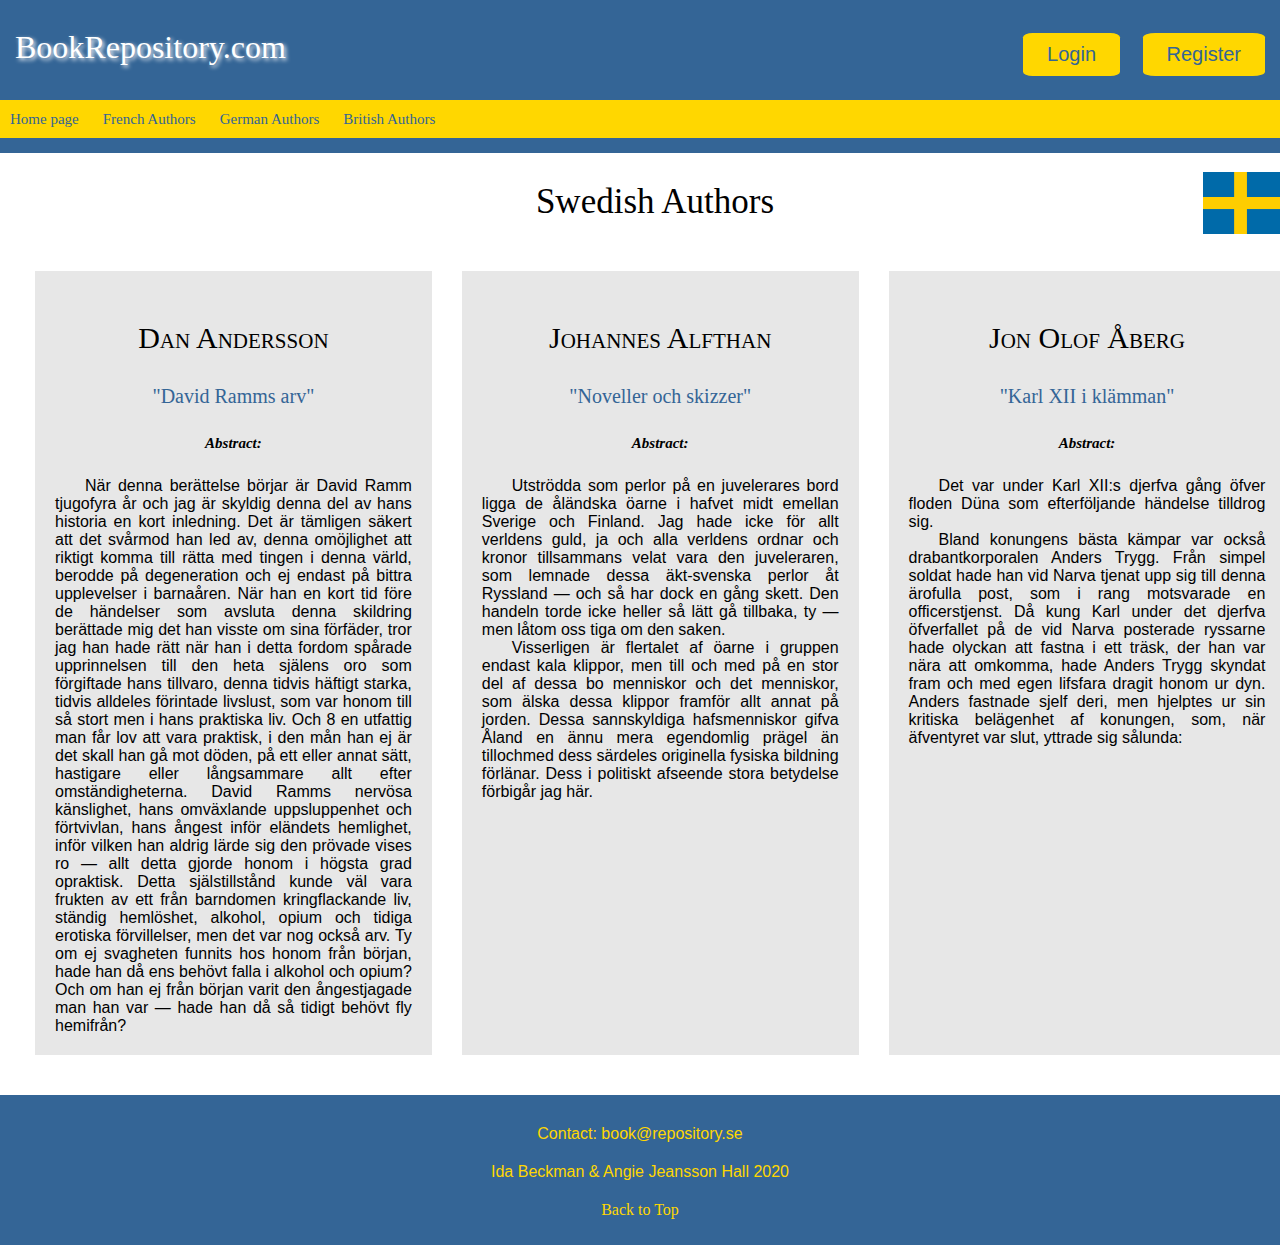
<file: html/sweden.html>
<!--I have not added new content to this page as this is the other group members page from the group project. I have only made relevant changes for the pruposes of styling which are all marked.-->
<!DOCTYPE html>
<html lang="en">

<head>
    <meta charset="UTF-8">
    <title>Sweden</title>
    <link rel="stylesheet" href="../global.css"> <!--link changed to reflect file name/path change-->
    <link rel="stylesheet" href="../css/sweden.css">
</head>

<body id="sweden">
    <header id="top">
        <h1 id="logo">BookRepository.com</h1> 
        <input id="login" type="button" value="Login"> 
        <input id="register" type="button" value="Register">  
    </header>
        
    <nav>
        <a href="../index.html">Home page</a> <!--link changed to reflect new file path-->
        <a href="france.html">French Authors</a> 
        <a href="germany.html">German Authors</a> <!--link added to new page-->
        <a href="britain.html">British Authors</a> <!--link added to new page-->
    </nav>
     
    <section lang="sv">    
        <h2>Swedish Authors</h2>
        <img src="../images/sw_flag.png" alt="Swedish flag">
        <div class="grid-container"> <!--grid container added to create columns, all <div> tags on this page are new-->
            <div>
                <article>
                    <h3 id="andersson" class="author">Dan Andersson</h3>
                    <a href="https://www.gutenberg.org/files/18317/18317-h/18317-h.htm"><h4 class="booktitle">"David Ramms arv"</h4></a>
                    <h5 class="abstract">Abstract:</h5>
                    <p>När denna berättelse börjar är David Ramm tjugofyra år och jag är skyldig denna del av hans historia en kort inledning. Det är tämligen säkert att det svårmod han led av, denna omöjlighet att riktigt komma till rätta med tingen i denna värld, berodde på degeneration och ej endast på bittra upplevelser i barnaåren. När han en kort tid före de händelser som avsluta denna skildring berättade mig det han visste om sina förfäder, tror jag han hade rätt när han i detta fordom spårade upprinnelsen till den heta själens oro som förgiftade hans tillvaro, denna tidvis häftigt starka, tidvis alldeles förintade livslust, som var honom till så stort men i hans praktiska liv. Och 8 en utfattig man får lov att vara praktisk, i den mån han ej är det skall han gå mot döden, på ett eller annat sätt, hastigare eller långsammare allt efter omständigheterna. David Ramms nervösa känslighet, hans omväxlande uppsluppenhet och förtvivlan, hans ångest inför eländets hemlighet, inför vilken han aldrig lärde sig den prövade vises ro — allt detta gjorde honom i högsta grad opraktisk. Detta själstillstånd kunde väl vara frukten av ett från barndomen kringflackande liv, ständig hemlöshet, alkohol, opium och tidiga erotiska förvillelser, men det var nog också arv. Ty om ej svagheten funnits hos honom från början, hade han då ens behövt falla i alkohol och opium? Och om han ej från början varit den ångestjagade man han var — hade han då så tidigt behövt fly hemifrån?</p>
                </article>
            </div>
            
            <div>
                <article>
                    <h3 id="alfthan" class="author">Johannes Alfthan</h3>
                    <a href="https://www.gutenberg.org/cache/epub/54113/pg54113-images.html"><h4 class="booktitle">"Noveller och skizzer"</h4></a>
                    <h5 class="abstract">Abstract:</h5>
                    <p>Utströdda som perlor på en juvelerares bord ligga de åländska öarne i hafvet midt emellan Sverige och Finland. Jag hade icke för allt verldens guld, ja och alla verldens ordnar och kronor tillsammans velat vara den juveleraren, som lemnade dessa äkt-svenska perlor åt Ryssland — och så har dock en gång skett. Den handeln torde icke heller så lätt gå tillbaka, ty — men låtom oss tiga om den saken.</p>
                    <p>Visserligen är flertalet af öarne i gruppen endast kala klippor, men till och med på en stor del af dessa bo menniskor och det menniskor, som älska dessa klippor framför allt annat på jorden. Dessa sannskyldiga hafsmenniskor gifva Åland en ännu mera egendomlig prägel än tillochmed dess särdeles originella fysiska bildning förlänar. Dess i politiskt afseende stora betydelse förbigår jag här.</p>
                </article>
            </div>
            
            <div>   
                <article>
                    <h3 id="aberg" class="author">Jon Olof Åberg</h3>
                    <a href="https://www.gutenberg.org/cache/epub/52659/pg52659-images.html"><h4 class="booktitle">"Karl XII i klämman"</h4></a>
                    <h5 class="abstract">Abstract:</h5>
                    <p>Det var under Karl XII:s djerfva gång öfver floden Düna som efterföljande händelse tilldrog sig.</p>
                    <p>Bland konungens bästa kämpar var också drabantkorporalen Anders Trygg. Från simpel soldat hade han vid Narva tjenat upp sig till denna ärofulla post, som i rang motsvarade en officerstjenst. Då kung Karl under det djerfva öfverfallet på de vid Narva posterade ryssarne hade olyckan att fastna i ett träsk, der han var nära att omkomma, hade Anders Trygg skyndat fram och med egen lifsfara dragit honom ur dyn. Anders fastnade sjelf deri, men hjelptes ur sin kritiska belägenhet af konungen, som, när äfventyret var slut, yttrade sig sålunda:</p>
                </article>
            </div>
        </div>
    </section>   
    
    <footer>
        <p><a href="mailto:book@repository.se">Contact: book@repository.se</a></p>
        <p>Ida Beckman & Angie Jeansson Hall 2020</p>
        <a href="#top">Back to Top</a>
    </footer>
</body>

</html>
</file>
<file: global.css>
body {
    background-color: #e7e7e7;
    margin:0 auto;
}

header {
    background-color: #57808a;
    height: 100px;
    position: relative;
}

nav {
    border-bottom: 5px solid #57808a;
    padding: 10px;
}

nav a {
    color: lightslategrey;
    font-family: verdana;
    font-size: 15px;
    padding-right: 20px;
}

#logo {
    font-family: 'century gothic';
    text-shadow: 2px 2px 4px #324e55;
    float: left;
    position: absolute;
    left: 15px;
    top: 8%;
}

#login {
    right: 115px;
}

#register {
    right: 15px;
}

input {
    font-size: 15pt;
    padding: 4px;
    position: absolute;
    top: 32.5%;
}

a:link {
    color: black;
    text-decoration: none;
}

h1, h2, h3, h4, #quotes {
    font-family: Verdana;
    font-style: normal;
    font-weight: 200;
}

h5, .abstract {
    font-size: 15px;
    font-style: italic;
}

#quotes {
    font-weight: bold;
}

.author {
    font-size: 20px;
    font-variant: small-caps;
}

.country {
    font-size: 25px;
}

aside {
    right: 40px;
    top: 200px;
    position: absolute;
    float:right;
    border-color: brown;
    border-style: double;
    border-radius: 20px;
    margin: 10px;
    margin-top: 20px;
    padding: 10px;
    width: 20%;
}

.quote {
    font-family: Courier;
    font-style: italic;
}

section {
    display: flex;
    flex-direction: column;
    width: 68%;
    margin-left: 15px;
    margin-right: 15px;
    text-align: justify;
}

img {
    float: left;
    object-fit: cover;
    margin-right: 15px;
    height: 100px;
    width:  100px;
}

.quoteauthor {
    font-family: courier;
    font-weight: bold;
    text-align: right;
}

p, blockquote {
    font-family: sans-serif;
    margin-bottom: 20px;
    margin-top: 20px;
    margin-left: 0px;
}

#references {
    padding-top: 30px;
}

.reference {
    font-size: 9pt;
    margin-bottom: 0.25em;
    margin-top: 0.25em;
}

footer {
    display: block;
    background-color: #57808a;
    height: 100px;
    margin-top: 20px;
    padding-bottom: 40px;
    padding-top: 10px;
    text-align: center;
}
</file>
<file: css/britain.css>
header { /*color*/
    background-color: midnightblue; 
    }

nav  { /*colour*/
    border-bottom: 15px solid midnightblue;
    background-color: white;
}
        
#logo { /*color*/
    color: white; 
    text-shadow: 2px 2px 4px white;
}

input { 
    color: white; 
    background-color: crimson;
    border-radius: 10%;
    border: 0px;
    padding: 10px 24px;
}

a:link, a:visited { /*colour*/
    color: midnightblue;
}

footer, footer a:link, footer a:visited { /*colour*/
    background-color: midnightblue;
    color:white;
}

/*ordinarily I would have used class selectors and handled everything below this comment in the global css file, but as we are not to change the global file when using the group css I have added them to each new css file*/

#login { /*position to compensate for increased button size*/
    right: 160px;
}

body { /*colour*/
    background-color: white;
}
section { /*width*/
   width: 100%;
}

img { /*position and scaling*/
    position: absolute;
    left: 94%;
    object-fit: scale-down;
}

h2, h3, h4, h5 { /*alignment*/
    text-align: center;
}

h2 { /*font size*/
    font-size: 35px;
}

h3.author { /*font size*/
    font-size: 30px;
}

h4 { /*font size*/
    font-size: 20px;
}

article p { /*indent added, white space between <p> elements removed*/
    text-indent: 30px;
    margin: 0em;
}

.grid-container { /*grid added for better aesthetic organisation of information on the page*/
    display: grid;
    grid-template-columns: 32% 32% 32%;
    grid-gap: 30px;
    padding: 20px;
  }

.grid-container > div {
    background-color:  #e7e7e7;
    text-align: justify;
    padding: 20px;
}
</file>
<file: css/france.css>
header { /*color*/
    background-color: rgb(20, 20, 136);
}

nav { /*color*/
    border-bottom: 15px solid red;
    background-color: white;
}

#logo { /*color*/
    color: white;
    text-shadow: 2px 2px 4px white;    
}

input { /*color, border, padding, and radius*/
    color: rgb(20, 20, 136);
    background-color: white;
    border-radius: 10%;
    border: 0px;
    padding: 10px 24px;
}

a:link, a:visited { /*color*/
    color: red;
}

footer, footer a:link, footer a:visited { /*color*/
    background-color: rgb(20, 20, 136);
    color: white;
}

/*ordinarily I would have used class selectors and handled everything below this comment in the global css file, but as we are not to change the global file when using the group css I have added them to each new css file*/

#login { /*position to compensate for increased button size*/
    right: 160px;
}

body { /*colour*/
    background-color: white;
}
section { /*width*/
   width: 100%;
}

img { /*position and scaling*/
    position: absolute;
    left: 94%;
    object-fit: scale-down;
}

h2, h3, h4, h5 { /*alignment*/
    text-align: center;
}

h2 { /*font size*/
    font-size: 35px;
}

h3.author { /*font size*/
    font-size: 30px;
}

h4 { /*font size*/
    font-size: 20px;
}

article p { /*indent added, white space between <p> elements removed*/
    text-indent: 30px;
    margin: 0em;
}

.grid-container { /*grid added for better aesthetical organisation of information on the page*/
    display: grid;
    grid-template-columns: 32% 32% 32%;
    grid-gap: 30px;
    padding: 20px;
  }

.grid-container > div {
    background-color:  #e7e7e7;
    text-align: justify;
    padding: 20px;
}
</file>
<file: css/germany.css>
header { /*color*/
    background-color: black;
    }

nav { /*color*/
    border-bottom: 15px solid gold;
    background-color: crimson;
}
    
#logo { /*color*/
    color: white;
    text-shadow: 2px 2px 4px white;
}

input { /*color, border, radius, and padding*/
    color: black;
    background-color: gold;
    border: 0px;
    border-radius: 10%;
    padding: 10px 24px;
}

a:link, a:visited { /*color*/
    color: black;
}

.pre {
    white-space: pre-line;
    margin-top: -50px;
    text-align-last: center;
}

footer, footer a:link, footer a:visited { /*color*/
    background-color: crimson;
    color:black;
}

/*ordinarily I would have used class selectors and handled everything below this comment in the global css file, but as we are not to change the global file when using the group css I have added them to each new css file*/

#login { /*position to compensate for increased button size*/
    right: 160px;
}

body { /*colour*/
    background-color: white;
}
section { /*width*/
   width: 100%;
}

img { /*position and scaling*/
    position: absolute;
    left: 94%;
    object-fit: scale-down;
}

h2, h3, h4, h5 { /*alignment*/
    text-align: center;
}

h2 { /*font size*/
    font-size: 35px;
}

h3.author { /*font size*/
    font-size: 30px;
}

h4 { /*font size*/
    font-size: 20px;
}

article p { /*indent added, white space between <p> elements removed*/
    text-indent: 30px;
    margin: 0em;
}

.grid-container { /*grid added for better aesthetical organisation of information on the page*/
    display: grid;
    grid-template-columns: 32% 32% 32%;
    grid-gap: 30px;
    padding: 20px;
  }

.grid-container > div {
    background-color:  #e7e7e7;
    text-align: justify;
    padding: 20px;
}

.pre_abstract {
    font-size: 15px;
    font-style: italic;
    margin-bottom: 35px;
}
</file>
<file: css/sweden.css>
header { /*color*/
    background-color: rgb(52, 101, 150);
}

nav { /*color and border thickness*/
    border-bottom: 15px solid rgb(52, 101, 150);
    background-color: gold;
}

#logo { /*color*/
    color: white;
    text-shadow: 2px 2px 4px white;    
}

input { /*colour, radius, border, and padding*/
    color: rgb(52, 101, 150);
    background-color: gold;
    border-radius: 10%;
    border: 0px;
    padding: 10px 24px;
}
   
a:link, a:visited { /*color*/
    color: rgb(52, 101, 150);
}

footer, footer a:link, footer a:visited { /*colour*/
    background-color: rgb(52, 101, 150);
    color: gold;
}

/*ordinarily I would have used class selectors and handled everything below this comment in the global css file, but as we are not to change the global file when using the group css I have added them to each new css file*/

#login { /*position to compensate for increased button size*/
    right: 160px;
}

body { /*colour*/
    background-color: white;
}
section { /*width*/
   width: 100%;
}

img { /*position and scaling*/
    position: absolute;
    left: 94%;
    object-fit: scale-down;
}

h2, h3, h4, h5 { /*alignment*/
    text-align: center;
}

h2 { /*font size*/
    font-size: 35px;
}

h3.author { /*font size*/
    font-size: 30px;
}

h4 { /*font size*/
    font-size: 20px;
}

article p { /*indent added, white space between <p> elements removed*/
    text-indent: 30px;
    margin: 0em;
}

.grid-container { /*grid added for better aesthetical organisation of information on the page*/
    display: grid;
    grid-template-columns: 32% 32% 32%;
    grid-gap: 30px;
    padding: 20px;
  }

.grid-container > div {
    background-color:  #e7e7e7;
    text-align: justify;
    padding: 20px;
}
</file>
